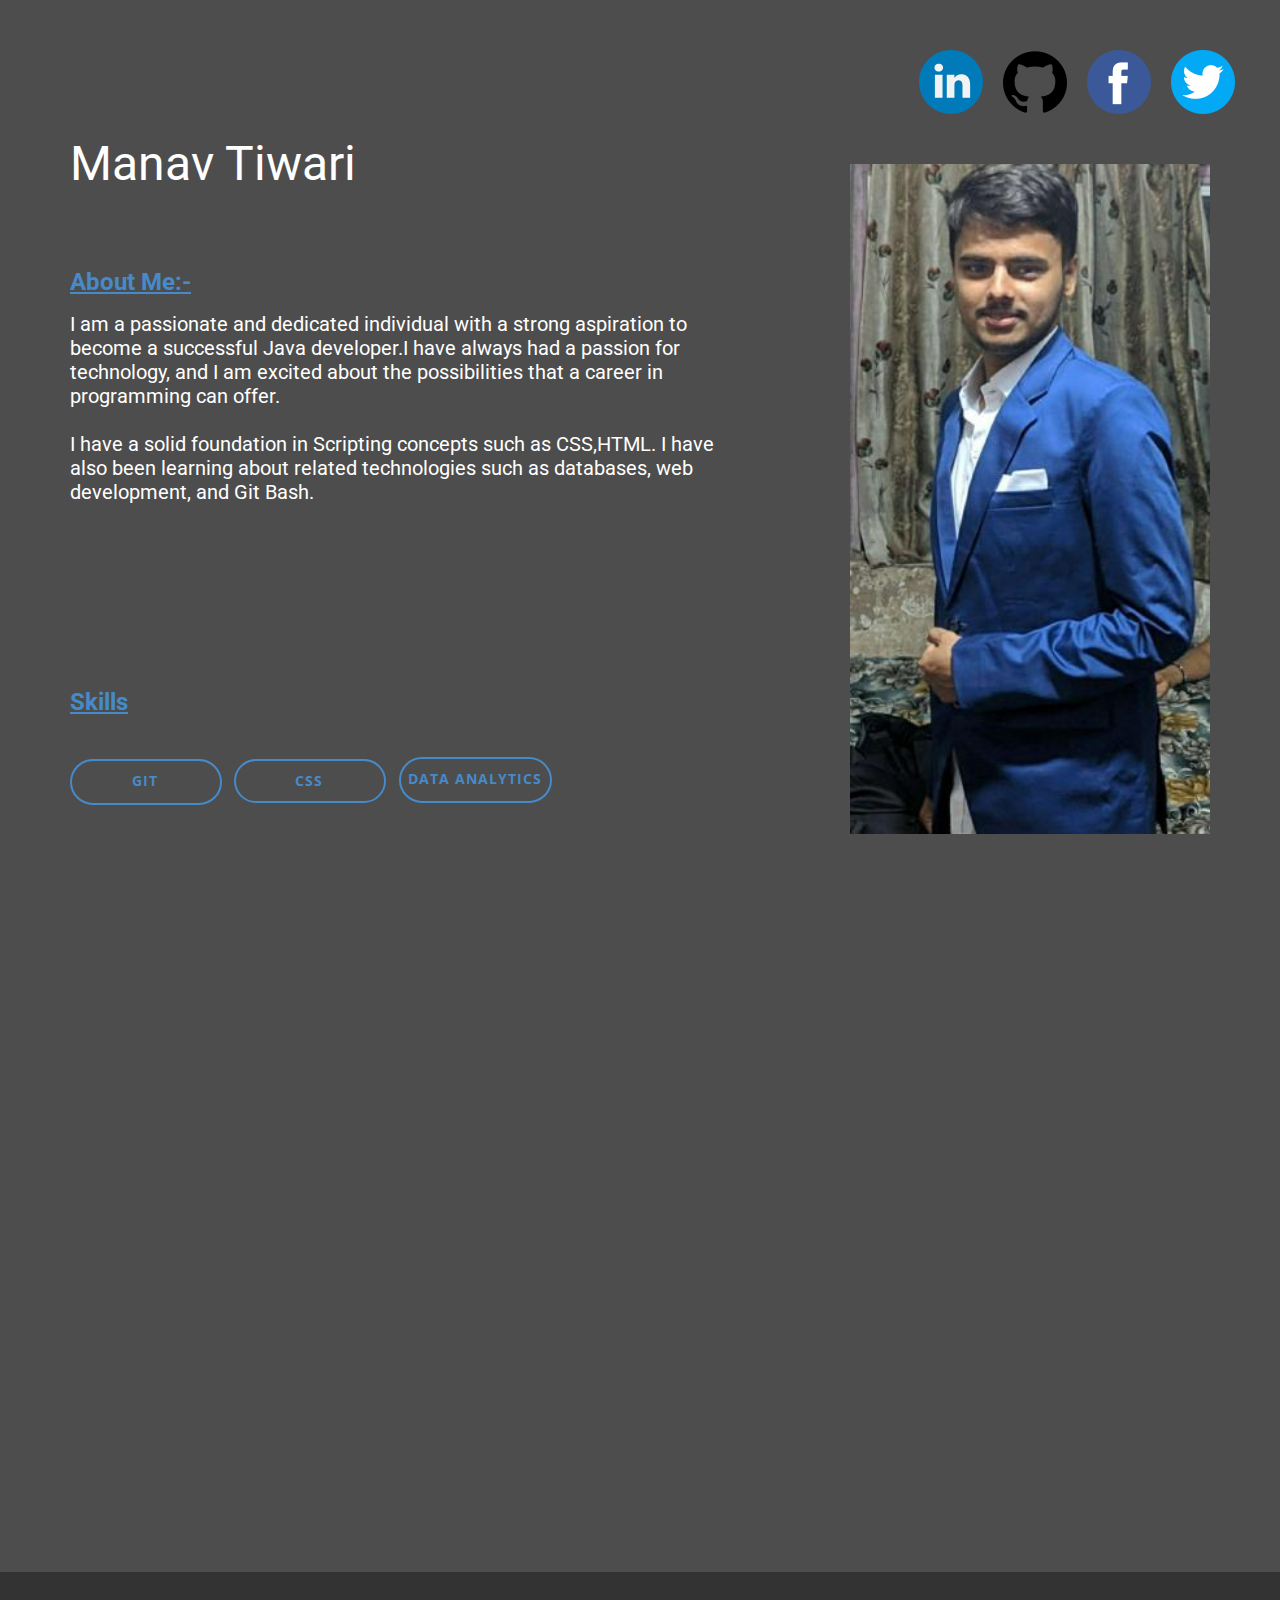
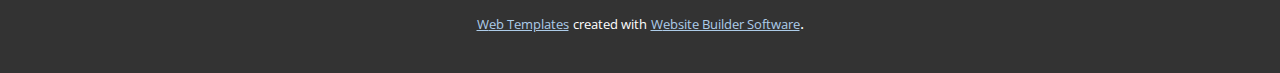
<file: index.html>
<!DOCTYPE html>
<html style="font-size: 16px;" lang="en"><head>
    <meta name="viewport" content="width=device-width, initial-scale=1.0">
    <meta charset="utf-8">
    <meta name="keywords" content="Manav Tiwari">
    <meta name="description" content="">
    <title>Home</title>
    <link rel="stylesheet" href="nicepage.css" media="screen">
<link rel="stylesheet" href="Home.css" media="screen">
    <script class="u-script" type="text/javascript" src="jquery.js" defer=""></script>
    <script class="u-script" type="text/javascript" src="nicepage.js" defer=""></script>
    <meta name="generator" content="Nicepage 5.7.9, nicepage.com">
    <link id="u-theme-google-font" rel="stylesheet" href="https://fonts.googleapis.com/css?family=Roboto:100,100i,300,300i,400,400i,500,500i,700,700i,900,900i|Open+Sans:300,300i,400,400i,500,500i,600,600i,700,700i,800,800i">
    
    
    <script type="application/ld+json">{
		"@context": "http://schema.org",
		"@type": "Organization",
		"name": ""
}</script>
    <meta name="theme-color" content="#478ac9">
    <meta property="og:title" content="Home">
    <meta property="og:type" content="website">
  <meta data-intl-tel-input-cdn-path="intlTelInput/"></head>
  <body data-home-page="Home.html" data-home-page-title="Home" class="u-body u-xl-mode" data-lang="en"><header class="u-clearfix u-grey-70 u-header u-header" id="sec-28a5"><div class="u-clearfix u-sheet u-valign-middle u-sheet-1"><span class="u-file-icon u-icon u-icon-1" data-href="facebook.com/manav.tiwari.501" data-target="_blank"><img src="images/145802.png" alt=""></span><span class="u-file-icon u-icon u-icon-2" data-href="https://github.com/Manavti76" data-target="_blank"><img src="images/2111432.png" alt=""></span><span class="u-file-icon u-icon u-icon-3" data-href="www.linkedin.com/in/ manav-tiwari-043481171" data-target="_blank"><img src="images/145807.png" alt=""></span><span class="u-file-icon u-icon u-icon-4" data-href="https://twitter.com/ManavTi84464501" data-target="_blank"><img src="images/3670151.png" alt=""></span>
      </div></header>
    <section class="u-clearfix u-grey-70 u-section-1" id="sec-df80">
      <div class="u-clearfix u-sheet u-sheet-1">
        <h2 class="u-text u-text-default u-text-1">Manav Tiwari</h2>
        <img class="u-image u-image-default u-image-1" src="images/1681067180982.jpg" alt="" data-image-width="277" data-image-height="540">
        <h3 class="u-text u-text-palette-1-base u-text-2">About Me:-<span style="font-weight: 700;">
            <span style="text-decoration: underline !important;"></span>
          </span>
        </h3>
        <h5 class="u-text u-text-3">I am a passionate and dedicated individual with a strong aspiration to become a successful Java developer.I have always had a passion for technology, and I am excited about the possibilities that a career in programming can offer.<br>
          <br>I have a solid foundation in Scripting concepts such as CSS,HTML. I have also been learning about related technologies such as databases, web development, and Git Bash.<br>
        </h5>
        <h4 class="u-text u-text-palette-1-base u-text-4">Skills</h4>
        <a href="https://manavti76.github.io/Data-Analytics/" class="u-border-2 u-border-hover-palette-1-base u-border-palette-1-base u-btn u-btn-round u-button-style u-hover-palette-1-base u-none u-radius-50 u-btn-1" target="_blank">Data analytics</a>
        <a href="https://manavti76.github.io/CSS/" class="u-border-2 u-border-hover-palette-1-base u-border-palette-1-base u-btn u-btn-round u-button-style u-hover-palette-1-base u-none u-radius-50 u-btn-2" target="_blank">Css<br>
        </a>
        <a href="https://manavti76.github.io/Git-Certificate/" class="u-border-2 u-border-hover-palette-1-base u-border-palette-1-base u-btn u-btn-round u-button-style u-hover-palette-1-base u-none u-radius-50 u-btn-3" target="_blank">GIT</a>
      </div>
    </section>
    
    
    
    <section class="u-backlink u-clearfix u-grey-80">
      <a class="u-link" href="https://nicepage.com/website-templates" target="_blank">
        <span>Web Templates</span>
      </a>
      <p class="u-text">
        <span>created with</span>
      </p>
      <a class="u-link" href="" target="_blank">
        <span>Website Builder Software</span>
      </a>. 
    </section>
  
</body></html>
</file>
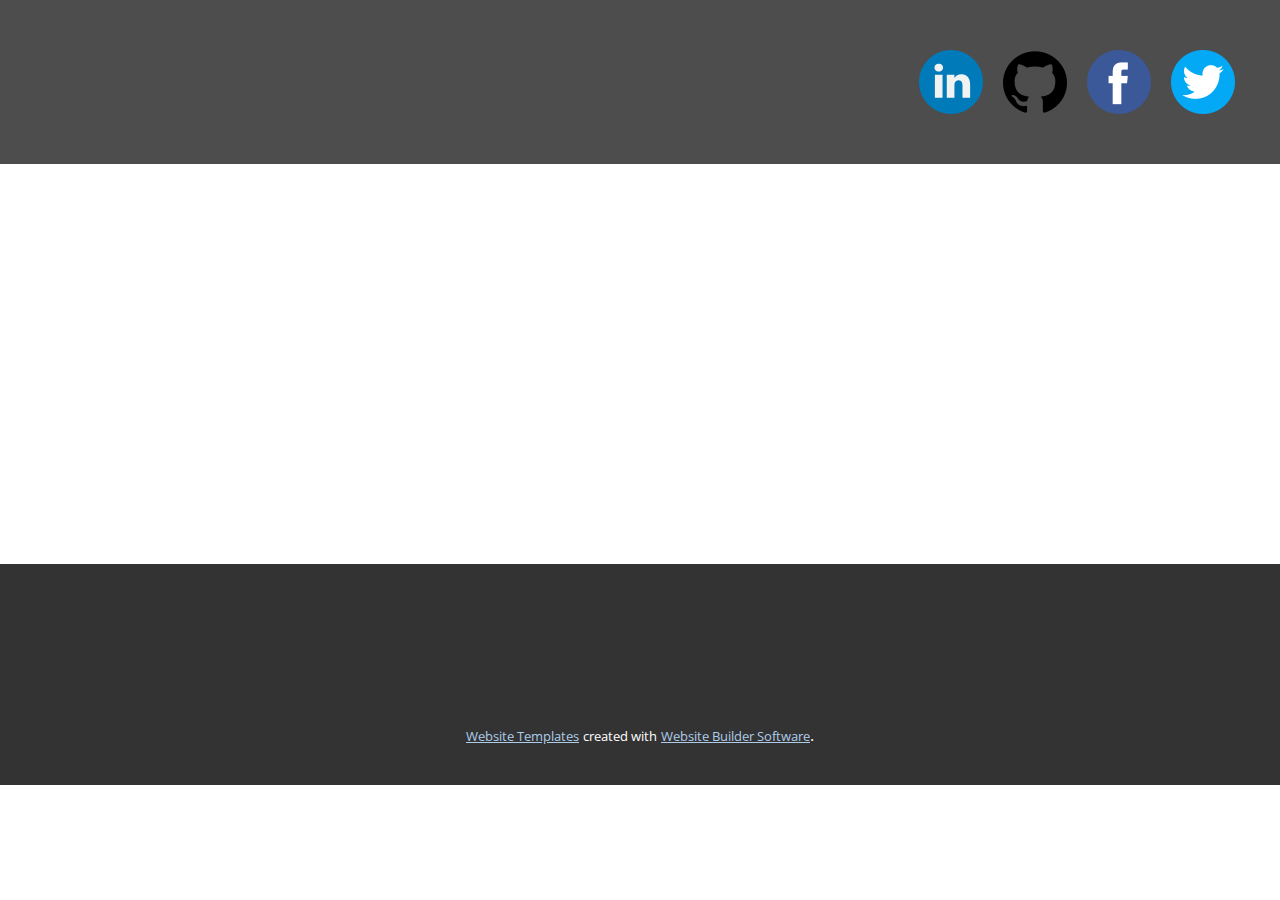
<file: About.html>
<!DOCTYPE html>
<html style="font-size: 16px;" lang="en"><head>
    <meta name="viewport" content="width=device-width, initial-scale=1.0">
    <meta charset="utf-8">
    <meta name="keywords" content="">
    <meta name="description" content="">
    <title>About</title>
    <link rel="stylesheet" href="nicepage.css" media="screen">
<link rel="stylesheet" href="About.css" media="screen">
    <script class="u-script" type="text/javascript" src="jquery.js" defer=""></script>
    <script class="u-script" type="text/javascript" src="nicepage.js" defer=""></script>
    <meta name="generator" content="Nicepage 5.7.9, nicepage.com">
    <link id="u-theme-google-font" rel="stylesheet" href="https://fonts.googleapis.com/css?family=Roboto:100,100i,300,300i,400,400i,500,500i,700,700i,900,900i|Open+Sans:300,300i,400,400i,500,500i,600,600i,700,700i,800,800i">
    
    
    <script type="application/ld+json">{
		"@context": "http://schema.org",
		"@type": "Organization",
		"name": ""
}</script>
    <meta name="theme-color" content="#478ac9">
    <meta property="og:title" content="About">
    <meta property="og:type" content="website">
  <meta data-intl-tel-input-cdn-path="intlTelInput/"></head>
  <body class="u-body u-xl-mode" data-lang="en"><header class="u-clearfix u-grey-70 u-header u-header" id="sec-28a5"><div class="u-clearfix u-sheet u-valign-middle u-sheet-1"><span class="u-file-icon u-icon u-icon-1" data-href="facebook.com/manav.tiwari.501" data-target="_blank"><img src="images/145802.png" alt=""></span><span class="u-file-icon u-icon u-icon-2" data-href="https://github.com/Manavti76" data-target="_blank"><img src="images/2111432.png" alt=""></span><span class="u-file-icon u-icon u-icon-3" data-href="www.linkedin.com/in/ manav-tiwari-043481171" data-target="_blank"><img src="images/145807.png" alt=""></span><span class="u-file-icon u-icon u-icon-4" data-href="https://twitter.com/ManavTi84464501" data-target="_blank"><img src="images/3670151.png" alt=""></span>
      </div></header>
    <section class="u-clearfix u-section-1" id="sec-94b7">
      <div class="u-clearfix u-sheet u-sheet-1"></div>
    </section>
    
    
    <footer class="u-align-center u-clearfix u-container-align-center u-footer u-grey-80 u-footer" id="sec-3956"><div class="u-clearfix u-sheet u-sheet-1"></div></footer>
    <section class="u-backlink u-clearfix u-grey-80">
      <a class="u-link" href="https://nicepage.com/website-templates" target="_blank">
        <span>Website Templates</span>
      </a>
      <p class="u-text">
        <span>created with</span>
      </p>
      <a class="u-link" href="" target="_blank">
        <span>Website Builder Software</span>
      </a>. 
    </section>
  
</body></html>
</file>
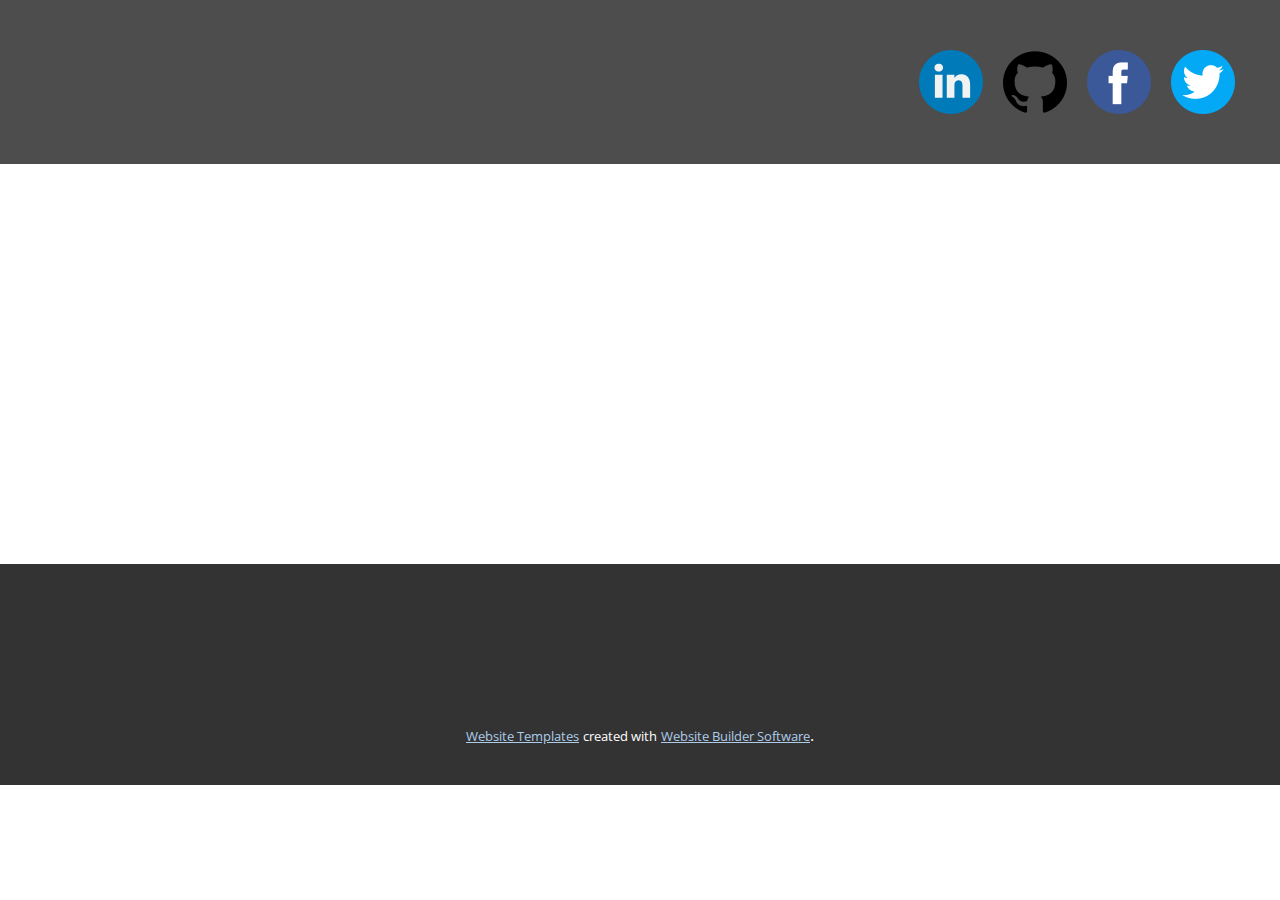
<file: Contact.html>
<!DOCTYPE html>
<html style="font-size: 16px;" lang="en"><head>
    <meta name="viewport" content="width=device-width, initial-scale=1.0">
    <meta charset="utf-8">
    <meta name="keywords" content="">
    <meta name="description" content="">
    <title>Contact</title>
    <link rel="stylesheet" href="nicepage.css" media="screen">
<link rel="stylesheet" href="Contact.css" media="screen">
    <script class="u-script" type="text/javascript" src="jquery.js" defer=""></script>
    <script class="u-script" type="text/javascript" src="nicepage.js" defer=""></script>
    <meta name="generator" content="Nicepage 5.7.9, nicepage.com">
    <link id="u-theme-google-font" rel="stylesheet" href="https://fonts.googleapis.com/css?family=Roboto:100,100i,300,300i,400,400i,500,500i,700,700i,900,900i|Open+Sans:300,300i,400,400i,500,500i,600,600i,700,700i,800,800i">
    
    
    <script type="application/ld+json">{
		"@context": "http://schema.org",
		"@type": "Organization",
		"name": ""
}</script>
    <meta name="theme-color" content="#478ac9">
    <meta property="og:title" content="Contact">
    <meta property="og:type" content="website">
  <meta data-intl-tel-input-cdn-path="intlTelInput/"></head>
  <body class="u-body u-xl-mode" data-lang="en"><header class="u-clearfix u-grey-70 u-header u-header" id="sec-28a5"><div class="u-clearfix u-sheet u-valign-middle u-sheet-1"><span class="u-file-icon u-icon u-icon-1" data-href="facebook.com/manav.tiwari.501" data-target="_blank"><img src="images/145802.png" alt=""></span><span class="u-file-icon u-icon u-icon-2" data-href="https://github.com/Manavti76" data-target="_blank"><img src="images/2111432.png" alt=""></span><span class="u-file-icon u-icon u-icon-3" data-href="www.linkedin.com/in/ manav-tiwari-043481171" data-target="_blank"><img src="images/145807.png" alt=""></span><span class="u-file-icon u-icon u-icon-4" data-href="https://twitter.com/ManavTi84464501" data-target="_blank"><img src="images/3670151.png" alt=""></span>
      </div></header>
    <section class="u-clearfix u-section-1" id="sec-bba5">
      <div class="u-clearfix u-sheet u-sheet-1"></div>
    </section>
    
    
    <footer class="u-align-center u-clearfix u-container-align-center u-footer u-grey-80 u-footer" id="sec-3956"><div class="u-clearfix u-sheet u-sheet-1"></div></footer>
    <section class="u-backlink u-clearfix u-grey-80">
      <a class="u-link" href="https://nicepage.com/website-templates" target="_blank">
        <span>Website Templates</span>
      </a>
      <p class="u-text">
        <span>created with</span>
      </p>
      <a class="u-link" href="" target="_blank">
        <span>Website Builder Software</span>
      </a>. 
    </section>
  
</body></html>
</file>
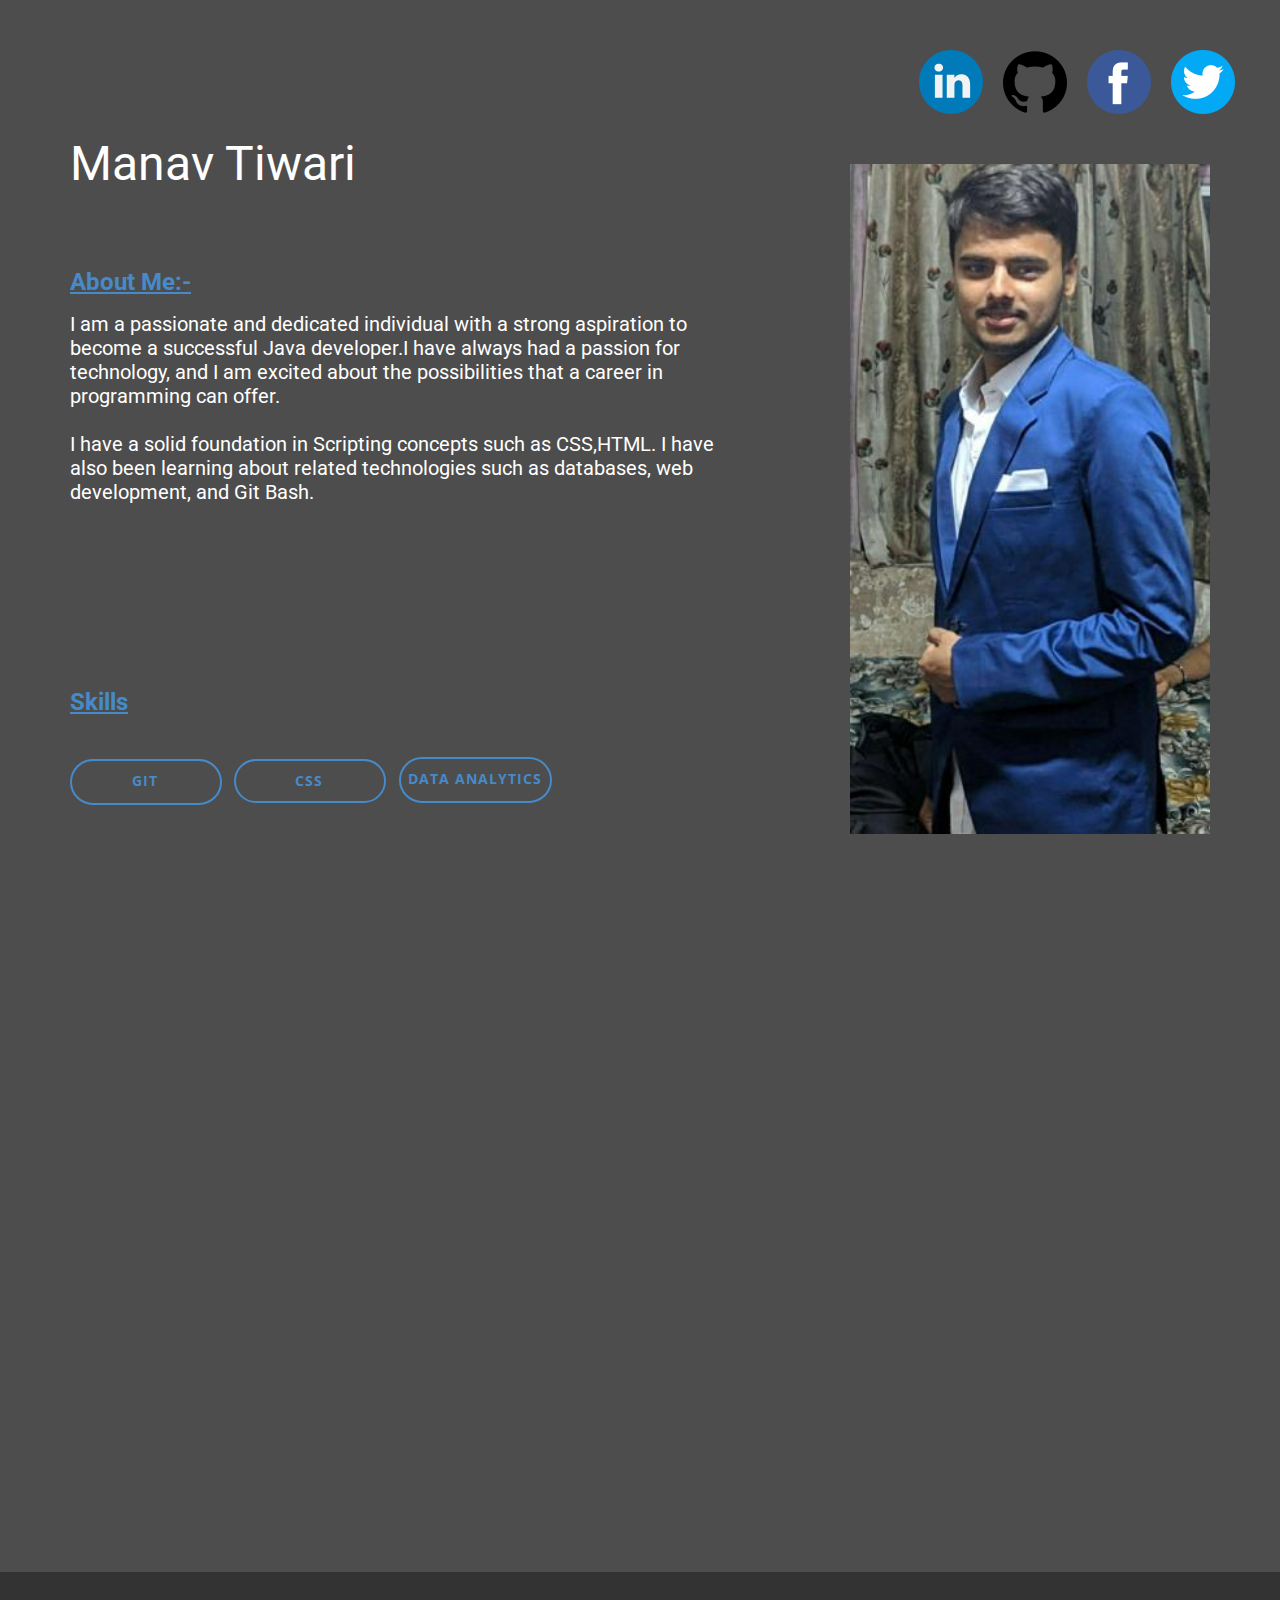
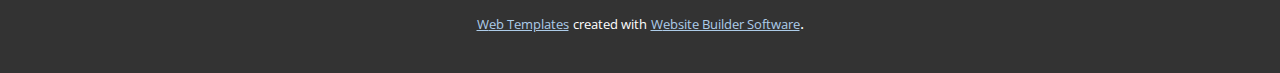
<file: Home.html>
<!DOCTYPE html>
<html style="font-size: 16px;" lang="en"><head>
    <meta name="viewport" content="width=device-width, initial-scale=1.0">
    <meta charset="utf-8">
    <meta name="keywords" content="Manav Tiwari">
    <meta name="description" content="">
    <title>Home</title>
    <link rel="stylesheet" href="nicepage.css" media="screen">
<link rel="stylesheet" href="Home.css" media="screen">
    <script class="u-script" type="text/javascript" src="jquery.js" defer=""></script>
    <script class="u-script" type="text/javascript" src="nicepage.js" defer=""></script>
    <meta name="generator" content="Nicepage 5.7.9, nicepage.com">
    <link id="u-theme-google-font" rel="stylesheet" href="https://fonts.googleapis.com/css?family=Roboto:100,100i,300,300i,400,400i,500,500i,700,700i,900,900i|Open+Sans:300,300i,400,400i,500,500i,600,600i,700,700i,800,800i">
    
    
    <script type="application/ld+json">{
		"@context": "http://schema.org",
		"@type": "Organization",
		"name": ""
}</script>
    <meta name="theme-color" content="#478ac9">
    <meta property="og:title" content="Home">
    <meta property="og:type" content="website">
  <meta data-intl-tel-input-cdn-path="intlTelInput/"></head>
  <body class="u-body u-xl-mode" data-lang="en"><header class="u-clearfix u-grey-70 u-header u-header" id="sec-28a5"><div class="u-clearfix u-sheet u-valign-middle u-sheet-1"><span class="u-file-icon u-icon u-icon-1" data-href="facebook.com/manav.tiwari.501" data-target="_blank"><img src="images/145802.png" alt=""></span><span class="u-file-icon u-icon u-icon-2" data-href="https://github.com/Manavti76" data-target="_blank"><img src="images/2111432.png" alt=""></span><span class="u-file-icon u-icon u-icon-3" data-href="www.linkedin.com/in/ manav-tiwari-043481171" data-target="_blank"><img src="images/145807.png" alt=""></span><span class="u-file-icon u-icon u-icon-4" data-href="https://twitter.com/ManavTi84464501" data-target="_blank"><img src="images/3670151.png" alt=""></span>
      </div></header>
    <section class="u-clearfix u-grey-70 u-section-1" id="sec-df80">
      <div class="u-clearfix u-sheet u-sheet-1">
        <h2 class="u-text u-text-default u-text-1">Manav Tiwari</h2>
        <img class="u-image u-image-default u-image-1" src="images/1681067180982.jpg" alt="" data-image-width="277" data-image-height="540">
        <h3 class="u-text u-text-palette-1-base u-text-2">About Me:-<span style="font-weight: 700;">
            <span style="text-decoration: underline !important;"></span>
          </span>
        </h3>
        <h5 class="u-text u-text-3">I am a passionate and dedicated individual with a strong aspiration to become a successful Java developer.I have always had a passion for technology, and I am excited about the possibilities that a career in programming can offer.<br>
          <br>I have a solid foundation in Scripting concepts such as CSS,HTML. I have also been learning about related technologies such as databases, web development, and Git Bash.<br>
        </h5>
        <h4 class="u-text u-text-palette-1-base u-text-4">Skills</h4>
        <a href="https://manavti76.github.io/Data-Analytics/" class="u-border-2 u-border-hover-palette-1-base u-border-palette-1-base u-btn u-btn-round u-button-style u-hover-palette-1-base u-none u-radius-50 u-btn-1" target="_blank">Data analytics</a>
        <a href="https://manavti76.github.io/CSS/" class="u-border-2 u-border-hover-palette-1-base u-border-palette-1-base u-btn u-btn-round u-button-style u-hover-palette-1-base u-none u-radius-50 u-btn-2" target="_blank">Css<br>
        </a>
        <a href="https://manavti76.github.io/Git-Certificate/" class="u-border-2 u-border-hover-palette-1-base u-border-palette-1-base u-btn u-btn-round u-button-style u-hover-palette-1-base u-none u-radius-50 u-btn-3" target="_blank">GIT</a>
      </div>
    </section>
    
    
    
    <section class="u-backlink u-clearfix u-grey-80">
      <a class="u-link" href="https://nicepage.com/website-templates" target="_blank">
        <span>Web Templates</span>
      </a>
      <p class="u-text">
        <span>created with</span>
      </p>
      <a class="u-link" href="" target="_blank">
        <span>Website Builder Software</span>
      </a>. 
    </section>
  
</body></html>
</file>
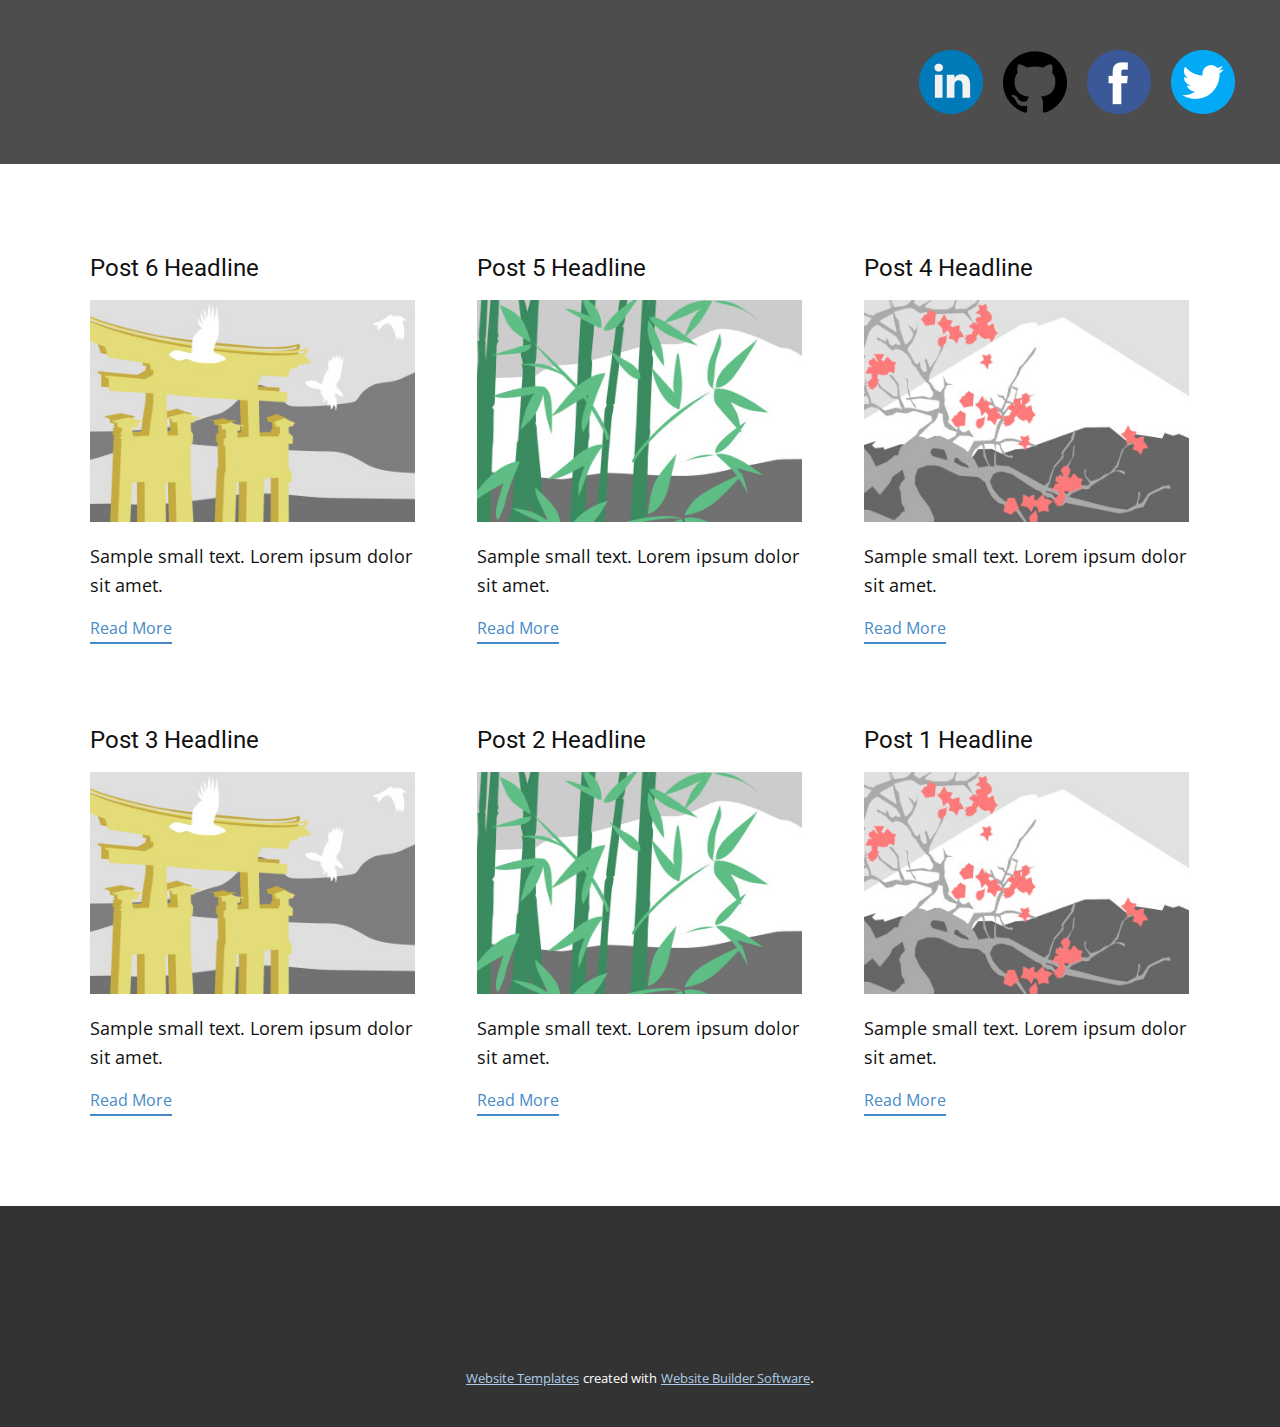
<file: blog/blog.html>
<!DOCTYPE html>
<html style="font-size: 16px;" lang="en"><head>
    <meta name="viewport" content="width=device-width, initial-scale=1.0">
    <meta charset="utf-8">
    <meta name="keywords" content="">
    <meta name="description" content="">
    <title>Blog Template</title>
    <link rel="stylesheet" href="../nicepage.css" media="screen">
<link rel="stylesheet" href="../Blog-Template.css" media="screen">
    <script class="u-script" type="text/javascript" src="../jquery.js" defer=""></script>
    <script class="u-script" type="text/javascript" src="../nicepage.js" defer=""></script>
    <meta name="generator" content="Nicepage 5.7.9, nicepage.com">
    <link id="u-theme-google-font" rel="stylesheet" href="https://fonts.googleapis.com/css?family=Roboto:100,100i,300,300i,400,400i,500,500i,700,700i,900,900i|Open+Sans:300,300i,400,400i,500,500i,600,600i,700,700i,800,800i">
    
    
    <script type="application/ld+json">{
		"@context": "http://schema.org",
		"@type": "Organization",
		"name": ""
}</script>
    <meta name="theme-color" content="#478ac9">
  <meta data-intl-tel-input-cdn-path="intlTelInput/"></head>
  <body class="u-body u-xl-mode" data-lang="en"><header class="u-clearfix u-grey-70 u-header u-header" id="sec-28a5"><div class="u-clearfix u-sheet u-valign-middle u-sheet-1"><span class="u-file-icon u-icon u-icon-1" data-href="../facebook.com/manav.tiwari.501" data-target="_blank"><img src="../images/145802.png" alt=""></span><span class="u-file-icon u-icon u-icon-2" data-href="https://github.com/Manavti76" data-target="_blank"><img src="../images/2111432.png" alt=""></span><span class="u-file-icon u-icon u-icon-3" data-href="../www.linkedin.com/in/ manav-tiwari-043481171" data-target="_blank"><img src="../images/145807.png" alt=""></span><span class="u-file-icon u-icon u-icon-4" data-href="https://twitter.com/ManavTi84464501" data-target="_blank"><img src="../images/3670151.png" alt=""></span>
      </div></header>
    <section class="u-clearfix u-section-1" id="sec-a8b6">
      <div class="u-clearfix u-sheet u-valign-middle u-sheet-1"><!--blog--><!--blog_options_json--><!--{"type":"Recent","source":"","tags":"","count":""}--><!--/blog_options_json-->
        <div class="u-blog u-expanded-width u-repeater u-repeater-1"><!--blog_post-->
          <div class="u-blog-post u-container-style u-repeater-item u-white u-repeater-item-1">
            <div class="u-container-layout u-similar-container u-valign-top u-container-layout-1"><!--blog_post_header-->
              <h4 class="u-blog-control u-text u-text-1">
                <a class="u-post-header-link" href="../blog/post-5.html">Post 6 Headline</a>
              </h4><!--/blog_post_header--><!--blog_post_image-->
              <a class="u-post-header-link" href="../blog/post-5.html"><img alt="" class="u-blog-control u-expanded-width u-image u-image-default u-image-1" src="../images/8ad73f3c.jpeg"></a><!--/blog_post_image--><!--blog_post_content-->
              <div class="u-blog-control u-post-content u-text u-text-2 fr-view">Sample small text. Lorem ipsum dolor sit amet.</div><!--/blog_post_content--><!--blog_post_readmore-->
              <a href="../blog/post-5.html" class="u-blog-control u-border-2 u-border-palette-1-base u-btn u-btn-rectangle u-button-style u-none u-btn-1"><!--blog_post_readmore_content--><!--options_json--><!--{"content":"","defaultValue":"Read More"}--><!--/options_json-->Read More<!--/blog_post_readmore_content--></a><!--/blog_post_readmore-->
            </div>
          </div><div class="u-blog-post u-container-style u-repeater-item u-video-cover u-white">
            <div class="u-container-layout u-similar-container u-valign-top u-container-layout-2"><!--blog_post_header-->
              <h4 class="u-blog-control u-text u-text-3">
                <a class="u-post-header-link" href="../blog/post-4.html">Post 5 Headline</a>
              </h4><!--/blog_post_header--><!--blog_post_image-->
              <a class="u-post-header-link" href="../blog/post-4.html"><img alt="" class="u-blog-control u-expanded-width u-image u-image-default u-image-2" src="../images/68f64b9d.jpeg"></a><!--/blog_post_image--><!--blog_post_content-->
              <div class="u-blog-control u-post-content u-text u-text-4 fr-view">Sample small text. Lorem ipsum dolor sit amet.</div><!--/blog_post_content--><!--blog_post_readmore-->
              <a href="../blog/post-4.html" class="u-blog-control u-border-2 u-border-palette-1-base u-btn u-btn-rectangle u-button-style u-none u-btn-2"><!--blog_post_readmore_content--><!--options_json--><!--{"content":"","defaultValue":"Read More"}--><!--/options_json-->Read More<!--/blog_post_readmore_content--></a><!--/blog_post_readmore-->
            </div>
          </div><div class="u-blog-post u-container-style u-repeater-item u-video-cover u-white">
            <div class="u-container-layout u-similar-container u-valign-top u-container-layout-3"><!--blog_post_header-->
              <h4 class="u-blog-control u-text u-text-5">
                <a class="u-post-header-link" href="../blog/post-3.html">Post 4 Headline</a>
              </h4><!--/blog_post_header--><!--blog_post_image-->
              <a class="u-post-header-link" href="../blog/post-3.html"><img alt="" class="u-blog-control u-expanded-width u-image u-image-default u-image-3" src="../images/0fd3416c.jpeg"></a><!--/blog_post_image--><!--blog_post_content-->
              <div class="u-blog-control u-post-content u-text u-text-6 fr-view">Sample small text. Lorem ipsum dolor sit amet.</div><!--/blog_post_content--><!--blog_post_readmore-->
              <a href="../blog/post-3.html" class="u-blog-control u-border-2 u-border-palette-1-base u-btn u-btn-rectangle u-button-style u-none u-btn-3"><!--blog_post_readmore_content--><!--options_json--><!--{"content":"","defaultValue":"Read More"}--><!--/options_json-->Read More<!--/blog_post_readmore_content--></a><!--/blog_post_readmore-->
            </div>
          </div><div class="u-blog-post u-container-style u-repeater-item u-white u-repeater-item-1">
            <div class="u-container-layout u-similar-container u-valign-top u-container-layout-1"><!--blog_post_header-->
              <h4 class="u-blog-control u-text u-text-1">
                <a class="u-post-header-link" href="../blog/post-2.html">Post 3 Headline</a>
              </h4><!--/blog_post_header--><!--blog_post_image-->
              <a class="u-post-header-link" href="../blog/post-2.html"><img alt="" class="u-blog-control u-expanded-width u-image u-image-default u-image-1" src="../images/8ad73f3c.jpeg"></a><!--/blog_post_image--><!--blog_post_content-->
              <div class="u-blog-control u-post-content u-text u-text-2 fr-view">Sample small text. Lorem ipsum dolor sit amet.</div><!--/blog_post_content--><!--blog_post_readmore-->
              <a href="../blog/post-2.html" class="u-blog-control u-border-2 u-border-palette-1-base u-btn u-btn-rectangle u-button-style u-none u-btn-1"><!--blog_post_readmore_content--><!--options_json--><!--{"content":"","defaultValue":"Read More"}--><!--/options_json-->Read More<!--/blog_post_readmore_content--></a><!--/blog_post_readmore-->
            </div>
          </div><div class="u-blog-post u-container-style u-repeater-item u-video-cover u-white">
            <div class="u-container-layout u-similar-container u-valign-top u-container-layout-2"><!--blog_post_header-->
              <h4 class="u-blog-control u-text u-text-3">
                <a class="u-post-header-link" href="../blog/post-1.html">Post 2 Headline</a>
              </h4><!--/blog_post_header--><!--blog_post_image-->
              <a class="u-post-header-link" href="../blog/post-1.html"><img alt="" class="u-blog-control u-expanded-width u-image u-image-default u-image-2" src="../images/68f64b9d.jpeg"></a><!--/blog_post_image--><!--blog_post_content-->
              <div class="u-blog-control u-post-content u-text u-text-4 fr-view">Sample small text. Lorem ipsum dolor sit amet.</div><!--/blog_post_content--><!--blog_post_readmore-->
              <a href="../blog/post-1.html" class="u-blog-control u-border-2 u-border-palette-1-base u-btn u-btn-rectangle u-button-style u-none u-btn-2"><!--blog_post_readmore_content--><!--options_json--><!--{"content":"","defaultValue":"Read More"}--><!--/options_json-->Read More<!--/blog_post_readmore_content--></a><!--/blog_post_readmore-->
            </div>
          </div><div class="u-blog-post u-container-style u-repeater-item u-video-cover u-white">
            <div class="u-container-layout u-similar-container u-valign-top u-container-layout-3"><!--blog_post_header-->
              <h4 class="u-blog-control u-text u-text-5">
                <a class="u-post-header-link" href="../blog/post.html">Post 1 Headline</a>
              </h4><!--/blog_post_header--><!--blog_post_image-->
              <a class="u-post-header-link" href="../blog/post.html"><img alt="" class="u-blog-control u-expanded-width u-image u-image-default u-image-3" src="../images/0fd3416c.jpeg"></a><!--/blog_post_image--><!--blog_post_content-->
              <div class="u-blog-control u-post-content u-text u-text-6 fr-view">Sample small text. Lorem ipsum dolor sit amet.</div><!--/blog_post_content--><!--blog_post_readmore-->
              <a href="../blog/post.html" class="u-blog-control u-border-2 u-border-palette-1-base u-btn u-btn-rectangle u-button-style u-none u-btn-3"><!--blog_post_readmore_content--><!--options_json--><!--{"content":"","defaultValue":"Read More"}--><!--/options_json-->Read More<!--/blog_post_readmore_content--></a><!--/blog_post_readmore-->
            </div>
          </div><!--/blog_post--><!--blog_post-->
          <!--/blog_post--><!--blog_post-->
          <!--/blog_post-->
        </div><!--/blog-->
      </div>
    </section>
    
    
    <footer class="u-align-center u-clearfix u-container-align-center u-footer u-grey-80 u-footer" id="sec-3956"><div class="u-clearfix u-sheet u-sheet-1"></div></footer>
    <section class="u-backlink u-clearfix u-grey-80">
      <a class="u-link" href="https://nicepage.com/website-templates" target="_blank">
        <span>Website Templates</span>
      </a>
      <p class="u-text">
        <span>created with</span>
      </p>
      <a class="u-link" href="" target="_blank">
        <span>Website Builder Software</span>
      </a>. 
    </section>
  
</body></html>
</file>
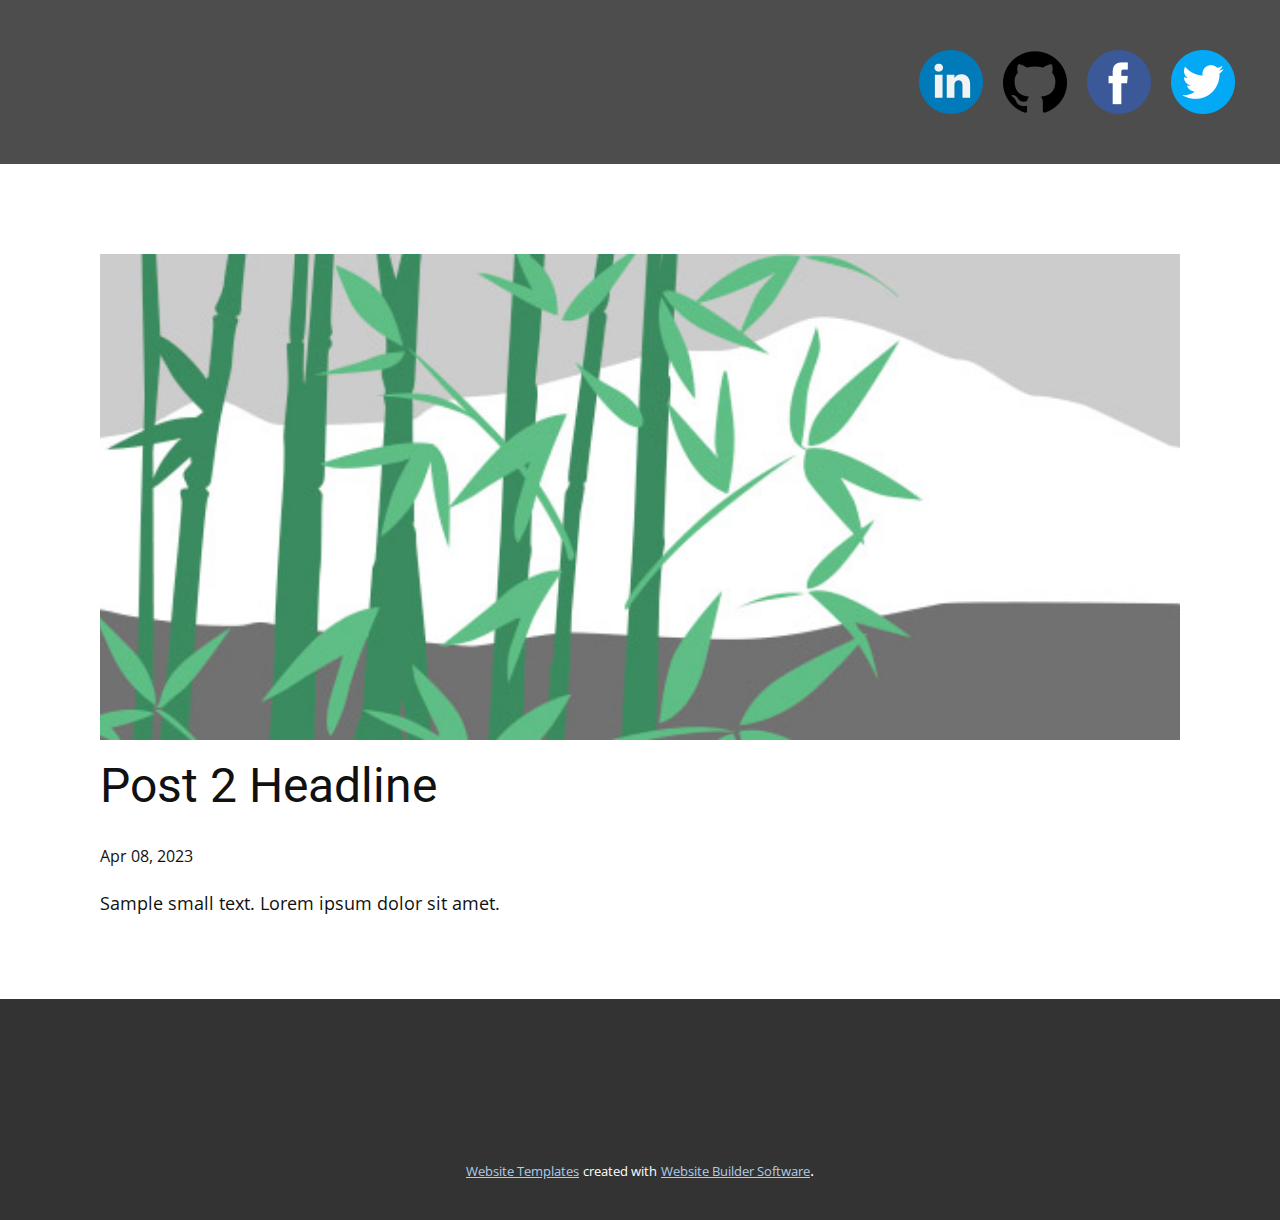
<file: blog/post-1.html>
<!DOCTYPE html>
<html style="font-size: 16px;" lang="en"><head>
    <meta name="viewport" content="width=device-width, initial-scale=1.0">
    <meta charset="utf-8">
    <meta name="keywords" content="Post 1 Headline">
    <meta name="description" content="">
    <title>Post 2 Headline</title>
    <link rel="stylesheet" href="../nicepage.css" media="screen">
<link rel="stylesheet" href="../Post-Template.css" media="screen">
    <script class="u-script" type="text/javascript" src="../jquery.js" defer=""></script>
    <script class="u-script" type="text/javascript" src="../nicepage.js" defer=""></script>
    <meta name="generator" content="Nicepage 5.7.9, nicepage.com">
    <link id="u-theme-google-font" rel="stylesheet" href="https://fonts.googleapis.com/css?family=Roboto:100,100i,300,300i,400,400i,500,500i,700,700i,900,900i|Open+Sans:300,300i,400,400i,500,500i,600,600i,700,700i,800,800i">
    
    
    <script type="application/ld+json">{
		"@context": "http://schema.org",
		"@type": "Organization",
		"name": ""
}</script>
    <meta name="theme-color" content="#478ac9">
  <meta data-intl-tel-input-cdn-path="intlTelInput/"></head>
  <body class="u-body u-xl-mode" data-lang="en"><header class="u-clearfix u-grey-70 u-header u-header" id="sec-28a5"><div class="u-clearfix u-sheet u-valign-middle u-sheet-1"><span class="u-file-icon u-icon u-icon-1" data-href="../facebook.com/manav.tiwari.501" data-target="_blank"><img src="../images/145802.png" alt=""></span><span class="u-file-icon u-icon u-icon-2" data-href="https://github.com/Manavti76" data-target="_blank"><img src="../images/2111432.png" alt=""></span><span class="u-file-icon u-icon u-icon-3" data-href="../www.linkedin.com/in/ manav-tiwari-043481171" data-target="_blank"><img src="../images/145807.png" alt=""></span><span class="u-file-icon u-icon u-icon-4" data-href="https://twitter.com/ManavTi84464501" data-target="_blank"><img src="../images/3670151.png" alt=""></span>
      </div></header>
    <section class="u-align-center u-clearfix u-section-1" id="sec-7da7">
      <div class="u-clearfix u-sheet u-valign-middle-md u-valign-middle-sm u-valign-middle-xs u-sheet-1"><!--post_details--><!--post_details_options_json--><!--{"source":""}--><!--/post_details_options_json--><!--blog_post-->
        <div class="u-container-style u-expanded-width u-post-details u-post-details-1">
          <div class="u-container-layout u-valign-middle u-container-layout-1"><!--blog_post_image-->
            <img alt="" class="u-blog-control u-expanded-width u-image u-image-default u-image-1" src="../images/68f64b9d.jpeg"><!--/blog_post_image--><!--blog_post_header-->
            <h2 class="u-blog-control u-text u-text-1">Post 2 Headline</h2><!--/blog_post_header--><!--blog_post_metadata-->
            <div class="u-blog-control u-metadata u-metadata-1"><!--blog_post_metadata_date-->
              <span class="u-meta-date u-meta-icon">Apr 08, 2023</span><!--/blog_post_metadata_date--><!--blog_post_metadata_category-->
              <!--/blog_post_metadata_category--><!--blog_post_metadata_comments-->
              <!--/blog_post_metadata_comments-->
            </div><!--/blog_post_metadata--><!--blog_post_content-->
            <div class="u-align-justify u-blog-control u-post-content u-text u-text-2 fr-view">
  Sample small text. Lorem ipsum dolor sit amet.
  </div><!--/blog_post_content-->
          </div>
        </div><!--/blog_post--><!--/post_details-->
      </div>
    </section>
    
    
    <footer class="u-align-center u-clearfix u-container-align-center u-footer u-grey-80 u-footer" id="sec-3956"><div class="u-clearfix u-sheet u-sheet-1"></div></footer>
    <section class="u-backlink u-clearfix u-grey-80">
      <a class="u-link" href="https://nicepage.com/website-templates" target="_blank">
        <span>Website Templates</span>
      </a>
      <p class="u-text">
        <span>created with</span>
      </p>
      <a class="u-link" href="" target="_blank">
        <span>Website Builder Software</span>
      </a>. 
    </section>
  
</body></html>
</file>
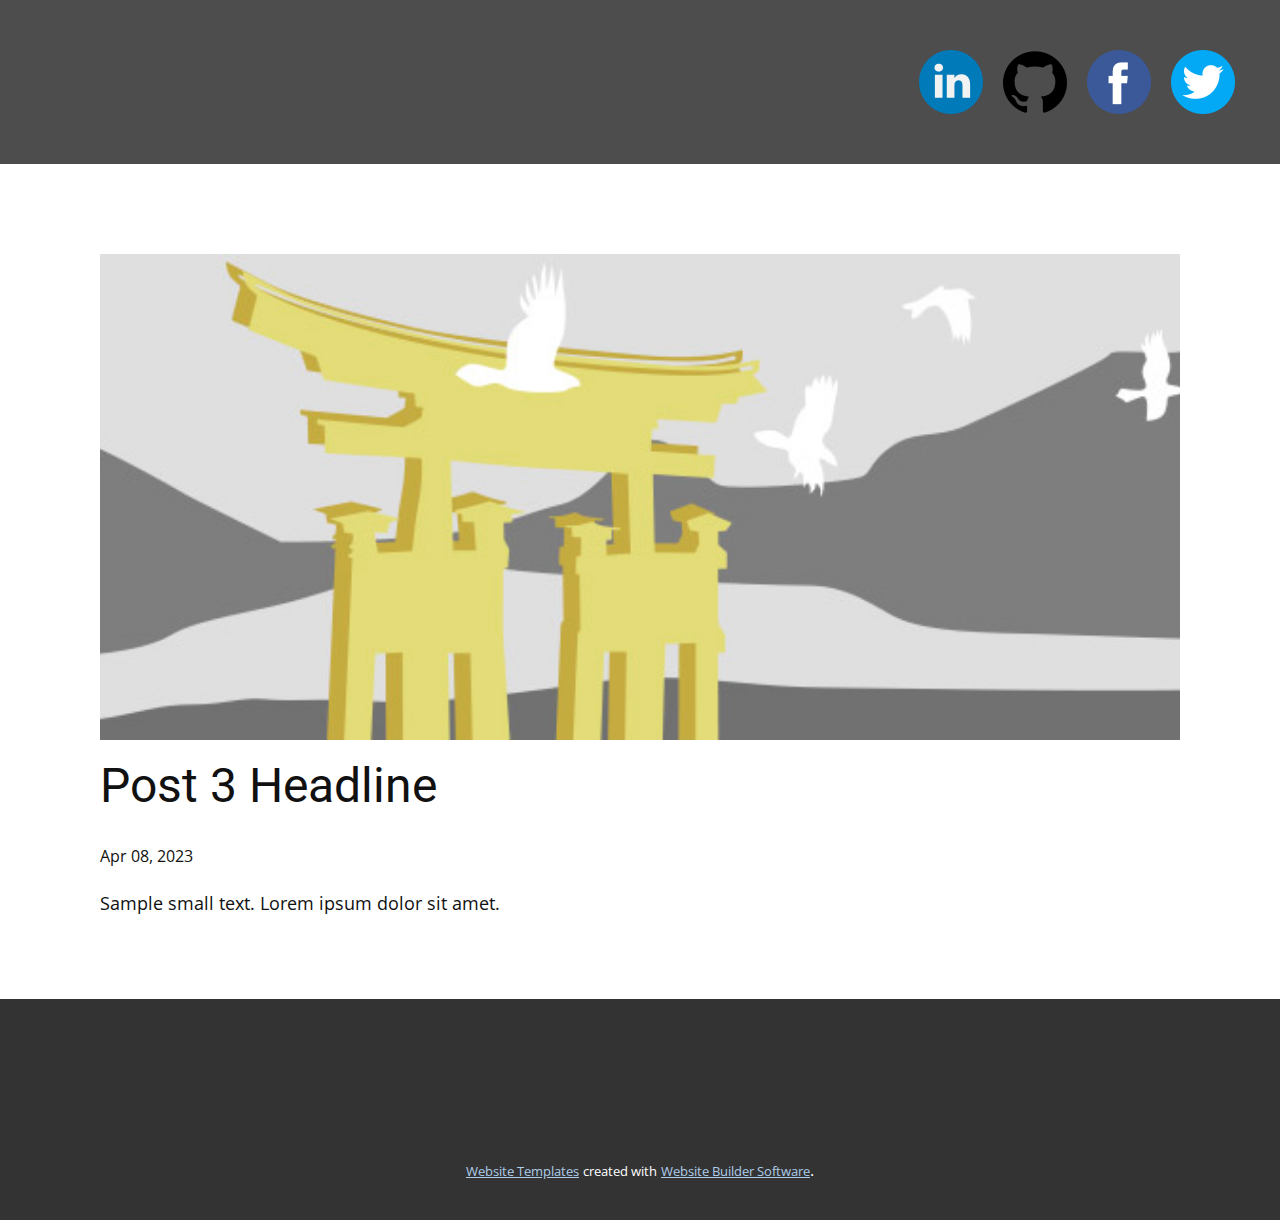
<file: blog/post-2.html>
<!DOCTYPE html>
<html style="font-size: 16px;" lang="en"><head>
    <meta name="viewport" content="width=device-width, initial-scale=1.0">
    <meta charset="utf-8">
    <meta name="keywords" content="Post 1 Headline">
    <meta name="description" content="">
    <title>Post 3 Headline</title>
    <link rel="stylesheet" href="../nicepage.css" media="screen">
<link rel="stylesheet" href="../Post-Template.css" media="screen">
    <script class="u-script" type="text/javascript" src="../jquery.js" defer=""></script>
    <script class="u-script" type="text/javascript" src="../nicepage.js" defer=""></script>
    <meta name="generator" content="Nicepage 5.7.9, nicepage.com">
    <link id="u-theme-google-font" rel="stylesheet" href="https://fonts.googleapis.com/css?family=Roboto:100,100i,300,300i,400,400i,500,500i,700,700i,900,900i|Open+Sans:300,300i,400,400i,500,500i,600,600i,700,700i,800,800i">
    
    
    <script type="application/ld+json">{
		"@context": "http://schema.org",
		"@type": "Organization",
		"name": ""
}</script>
    <meta name="theme-color" content="#478ac9">
  <meta data-intl-tel-input-cdn-path="intlTelInput/"></head>
  <body class="u-body u-xl-mode" data-lang="en"><header class="u-clearfix u-grey-70 u-header u-header" id="sec-28a5"><div class="u-clearfix u-sheet u-valign-middle u-sheet-1"><span class="u-file-icon u-icon u-icon-1" data-href="../facebook.com/manav.tiwari.501" data-target="_blank"><img src="../images/145802.png" alt=""></span><span class="u-file-icon u-icon u-icon-2" data-href="https://github.com/Manavti76" data-target="_blank"><img src="../images/2111432.png" alt=""></span><span class="u-file-icon u-icon u-icon-3" data-href="../www.linkedin.com/in/ manav-tiwari-043481171" data-target="_blank"><img src="../images/145807.png" alt=""></span><span class="u-file-icon u-icon u-icon-4" data-href="https://twitter.com/ManavTi84464501" data-target="_blank"><img src="../images/3670151.png" alt=""></span>
      </div></header>
    <section class="u-align-center u-clearfix u-section-1" id="sec-7da7">
      <div class="u-clearfix u-sheet u-valign-middle-md u-valign-middle-sm u-valign-middle-xs u-sheet-1"><!--post_details--><!--post_details_options_json--><!--{"source":""}--><!--/post_details_options_json--><!--blog_post-->
        <div class="u-container-style u-expanded-width u-post-details u-post-details-1">
          <div class="u-container-layout u-valign-middle u-container-layout-1"><!--blog_post_image-->
            <img alt="" class="u-blog-control u-expanded-width u-image u-image-default u-image-1" src="../images/8ad73f3c.jpeg"><!--/blog_post_image--><!--blog_post_header-->
            <h2 class="u-blog-control u-text u-text-1">Post 3 Headline</h2><!--/blog_post_header--><!--blog_post_metadata-->
            <div class="u-blog-control u-metadata u-metadata-1"><!--blog_post_metadata_date-->
              <span class="u-meta-date u-meta-icon">Apr 08, 2023</span><!--/blog_post_metadata_date--><!--blog_post_metadata_category-->
              <!--/blog_post_metadata_category--><!--blog_post_metadata_comments-->
              <!--/blog_post_metadata_comments-->
            </div><!--/blog_post_metadata--><!--blog_post_content-->
            <div class="u-align-justify u-blog-control u-post-content u-text u-text-2 fr-view">
  Sample small text. Lorem ipsum dolor sit amet.
  </div><!--/blog_post_content-->
          </div>
        </div><!--/blog_post--><!--/post_details-->
      </div>
    </section>
    
    
    <footer class="u-align-center u-clearfix u-container-align-center u-footer u-grey-80 u-footer" id="sec-3956"><div class="u-clearfix u-sheet u-sheet-1"></div></footer>
    <section class="u-backlink u-clearfix u-grey-80">
      <a class="u-link" href="https://nicepage.com/website-templates" target="_blank">
        <span>Website Templates</span>
      </a>
      <p class="u-text">
        <span>created with</span>
      </p>
      <a class="u-link" href="" target="_blank">
        <span>Website Builder Software</span>
      </a>. 
    </section>
  
</body></html>
</file>
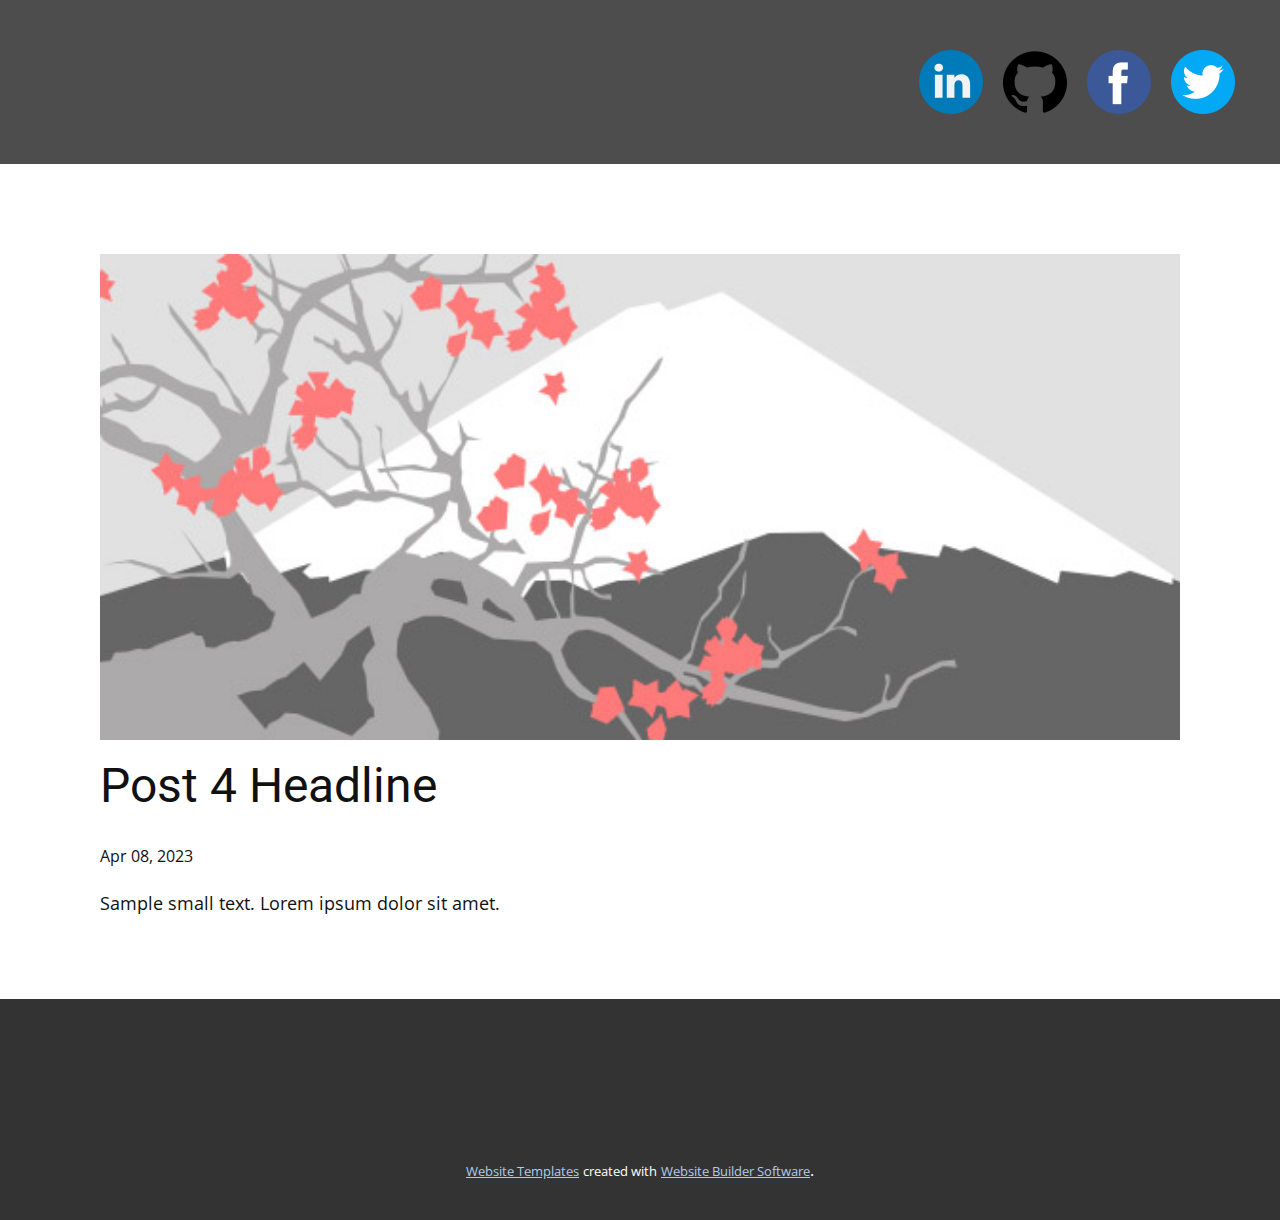
<file: blog/post-3.html>
<!DOCTYPE html>
<html style="font-size: 16px;" lang="en"><head>
    <meta name="viewport" content="width=device-width, initial-scale=1.0">
    <meta charset="utf-8">
    <meta name="keywords" content="Post 1 Headline">
    <meta name="description" content="">
    <title>Post 4 Headline</title>
    <link rel="stylesheet" href="../nicepage.css" media="screen">
<link rel="stylesheet" href="../Post-Template.css" media="screen">
    <script class="u-script" type="text/javascript" src="../jquery.js" defer=""></script>
    <script class="u-script" type="text/javascript" src="../nicepage.js" defer=""></script>
    <meta name="generator" content="Nicepage 5.7.9, nicepage.com">
    <link id="u-theme-google-font" rel="stylesheet" href="https://fonts.googleapis.com/css?family=Roboto:100,100i,300,300i,400,400i,500,500i,700,700i,900,900i|Open+Sans:300,300i,400,400i,500,500i,600,600i,700,700i,800,800i">
    
    
    <script type="application/ld+json">{
		"@context": "http://schema.org",
		"@type": "Organization",
		"name": ""
}</script>
    <meta name="theme-color" content="#478ac9">
  <meta data-intl-tel-input-cdn-path="intlTelInput/"></head>
  <body class="u-body u-xl-mode" data-lang="en"><header class="u-clearfix u-grey-70 u-header u-header" id="sec-28a5"><div class="u-clearfix u-sheet u-valign-middle u-sheet-1"><span class="u-file-icon u-icon u-icon-1" data-href="../facebook.com/manav.tiwari.501" data-target="_blank"><img src="../images/145802.png" alt=""></span><span class="u-file-icon u-icon u-icon-2" data-href="https://github.com/Manavti76" data-target="_blank"><img src="../images/2111432.png" alt=""></span><span class="u-file-icon u-icon u-icon-3" data-href="../www.linkedin.com/in/ manav-tiwari-043481171" data-target="_blank"><img src="../images/145807.png" alt=""></span><span class="u-file-icon u-icon u-icon-4" data-href="https://twitter.com/ManavTi84464501" data-target="_blank"><img src="../images/3670151.png" alt=""></span>
      </div></header>
    <section class="u-align-center u-clearfix u-section-1" id="sec-7da7">
      <div class="u-clearfix u-sheet u-valign-middle-md u-valign-middle-sm u-valign-middle-xs u-sheet-1"><!--post_details--><!--post_details_options_json--><!--{"source":""}--><!--/post_details_options_json--><!--blog_post-->
        <div class="u-container-style u-expanded-width u-post-details u-post-details-1">
          <div class="u-container-layout u-valign-middle u-container-layout-1"><!--blog_post_image-->
            <img alt="" class="u-blog-control u-expanded-width u-image u-image-default u-image-1" src="../images/0fd3416c.jpeg"><!--/blog_post_image--><!--blog_post_header-->
            <h2 class="u-blog-control u-text u-text-1">Post 4 Headline</h2><!--/blog_post_header--><!--blog_post_metadata-->
            <div class="u-blog-control u-metadata u-metadata-1"><!--blog_post_metadata_date-->
              <span class="u-meta-date u-meta-icon">Apr 08, 2023</span><!--/blog_post_metadata_date--><!--blog_post_metadata_category-->
              <!--/blog_post_metadata_category--><!--blog_post_metadata_comments-->
              <!--/blog_post_metadata_comments-->
            </div><!--/blog_post_metadata--><!--blog_post_content-->
            <div class="u-align-justify u-blog-control u-post-content u-text u-text-2 fr-view">
  Sample small text. Lorem ipsum dolor sit amet.
  </div><!--/blog_post_content-->
          </div>
        </div><!--/blog_post--><!--/post_details-->
      </div>
    </section>
    
    
    <footer class="u-align-center u-clearfix u-container-align-center u-footer u-grey-80 u-footer" id="sec-3956"><div class="u-clearfix u-sheet u-sheet-1"></div></footer>
    <section class="u-backlink u-clearfix u-grey-80">
      <a class="u-link" href="https://nicepage.com/website-templates" target="_blank">
        <span>Website Templates</span>
      </a>
      <p class="u-text">
        <span>created with</span>
      </p>
      <a class="u-link" href="" target="_blank">
        <span>Website Builder Software</span>
      </a>. 
    </section>
  
</body></html>
</file>
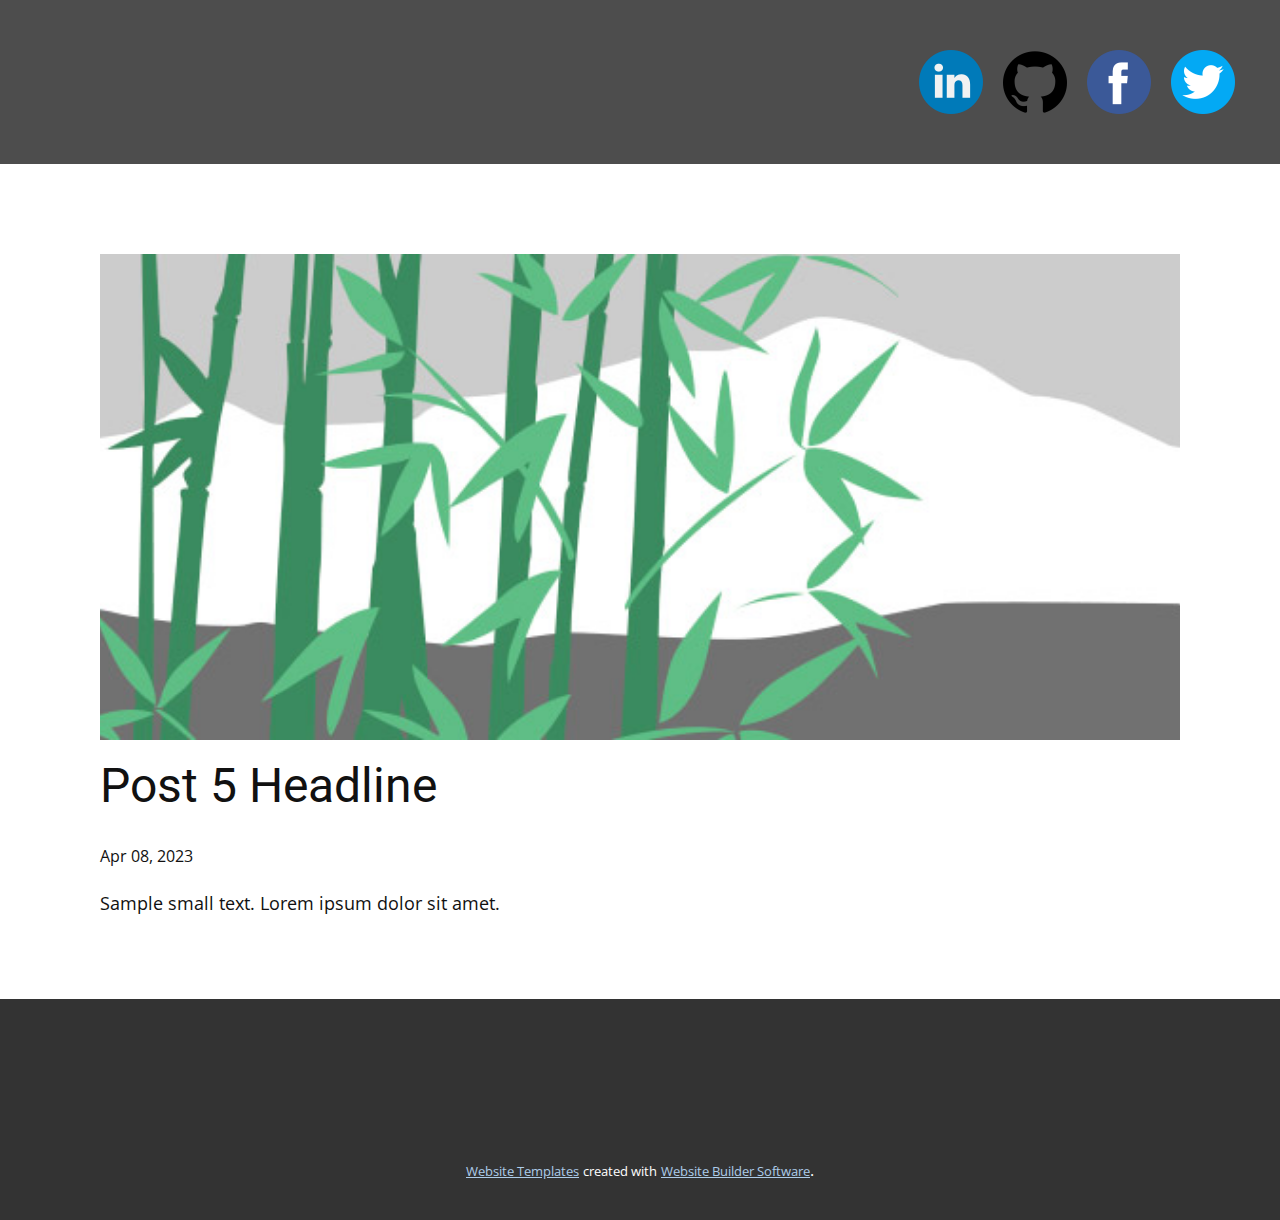
<file: blog/post-4.html>
<!DOCTYPE html>
<html style="font-size: 16px;" lang="en"><head>
    <meta name="viewport" content="width=device-width, initial-scale=1.0">
    <meta charset="utf-8">
    <meta name="keywords" content="Post 1 Headline">
    <meta name="description" content="">
    <title>Post 5 Headline</title>
    <link rel="stylesheet" href="../nicepage.css" media="screen">
<link rel="stylesheet" href="../Post-Template.css" media="screen">
    <script class="u-script" type="text/javascript" src="../jquery.js" defer=""></script>
    <script class="u-script" type="text/javascript" src="../nicepage.js" defer=""></script>
    <meta name="generator" content="Nicepage 5.7.9, nicepage.com">
    <link id="u-theme-google-font" rel="stylesheet" href="https://fonts.googleapis.com/css?family=Roboto:100,100i,300,300i,400,400i,500,500i,700,700i,900,900i|Open+Sans:300,300i,400,400i,500,500i,600,600i,700,700i,800,800i">
    
    
    <script type="application/ld+json">{
		"@context": "http://schema.org",
		"@type": "Organization",
		"name": ""
}</script>
    <meta name="theme-color" content="#478ac9">
  <meta data-intl-tel-input-cdn-path="intlTelInput/"></head>
  <body class="u-body u-xl-mode" data-lang="en"><header class="u-clearfix u-grey-70 u-header u-header" id="sec-28a5"><div class="u-clearfix u-sheet u-valign-middle u-sheet-1"><span class="u-file-icon u-icon u-icon-1" data-href="../facebook.com/manav.tiwari.501" data-target="_blank"><img src="../images/145802.png" alt=""></span><span class="u-file-icon u-icon u-icon-2" data-href="https://github.com/Manavti76" data-target="_blank"><img src="../images/2111432.png" alt=""></span><span class="u-file-icon u-icon u-icon-3" data-href="../www.linkedin.com/in/ manav-tiwari-043481171" data-target="_blank"><img src="../images/145807.png" alt=""></span><span class="u-file-icon u-icon u-icon-4" data-href="https://twitter.com/ManavTi84464501" data-target="_blank"><img src="../images/3670151.png" alt=""></span>
      </div></header>
    <section class="u-align-center u-clearfix u-section-1" id="sec-7da7">
      <div class="u-clearfix u-sheet u-valign-middle-md u-valign-middle-sm u-valign-middle-xs u-sheet-1"><!--post_details--><!--post_details_options_json--><!--{"source":""}--><!--/post_details_options_json--><!--blog_post-->
        <div class="u-container-style u-expanded-width u-post-details u-post-details-1">
          <div class="u-container-layout u-valign-middle u-container-layout-1"><!--blog_post_image-->
            <img alt="" class="u-blog-control u-expanded-width u-image u-image-default u-image-1" src="../images/68f64b9d.jpeg"><!--/blog_post_image--><!--blog_post_header-->
            <h2 class="u-blog-control u-text u-text-1">Post 5 Headline</h2><!--/blog_post_header--><!--blog_post_metadata-->
            <div class="u-blog-control u-metadata u-metadata-1"><!--blog_post_metadata_date-->
              <span class="u-meta-date u-meta-icon">Apr 08, 2023</span><!--/blog_post_metadata_date--><!--blog_post_metadata_category-->
              <!--/blog_post_metadata_category--><!--blog_post_metadata_comments-->
              <!--/blog_post_metadata_comments-->
            </div><!--/blog_post_metadata--><!--blog_post_content-->
            <div class="u-align-justify u-blog-control u-post-content u-text u-text-2 fr-view">
  Sample small text. Lorem ipsum dolor sit amet.
  </div><!--/blog_post_content-->
          </div>
        </div><!--/blog_post--><!--/post_details-->
      </div>
    </section>
    
    
    <footer class="u-align-center u-clearfix u-container-align-center u-footer u-grey-80 u-footer" id="sec-3956"><div class="u-clearfix u-sheet u-sheet-1"></div></footer>
    <section class="u-backlink u-clearfix u-grey-80">
      <a class="u-link" href="https://nicepage.com/website-templates" target="_blank">
        <span>Website Templates</span>
      </a>
      <p class="u-text">
        <span>created with</span>
      </p>
      <a class="u-link" href="" target="_blank">
        <span>Website Builder Software</span>
      </a>. 
    </section>
  
</body></html>
</file>
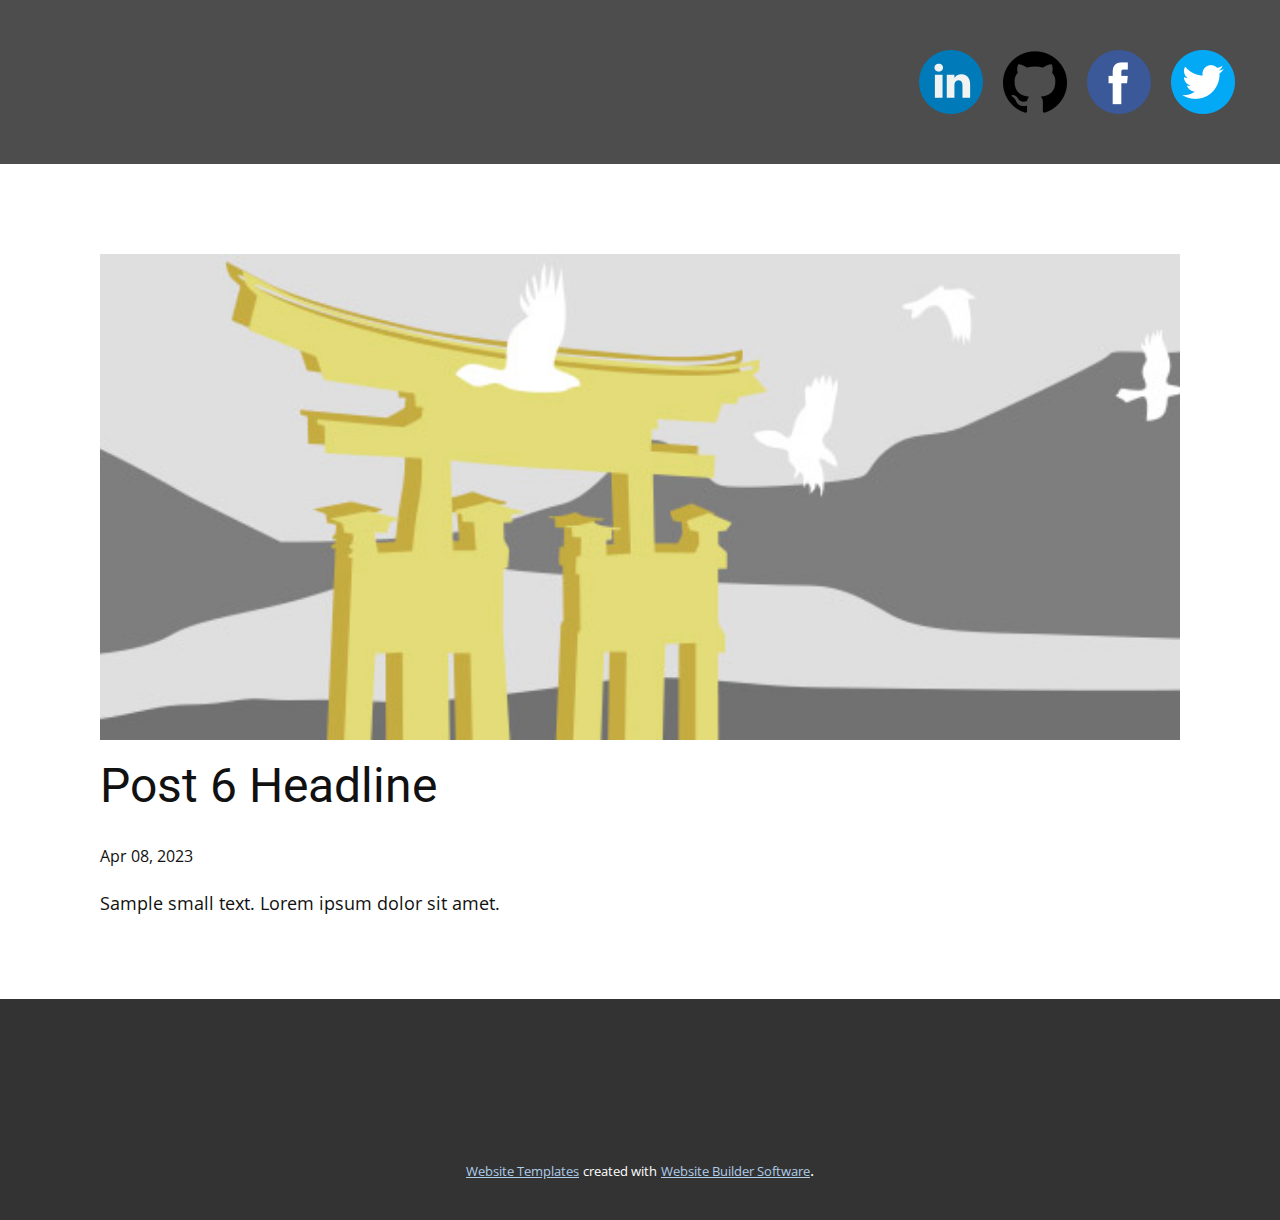
<file: blog/post-5.html>
<!DOCTYPE html>
<html style="font-size: 16px;" lang="en"><head>
    <meta name="viewport" content="width=device-width, initial-scale=1.0">
    <meta charset="utf-8">
    <meta name="keywords" content="Post 1 Headline">
    <meta name="description" content="">
    <title>Post 6 Headline</title>
    <link rel="stylesheet" href="../nicepage.css" media="screen">
<link rel="stylesheet" href="../Post-Template.css" media="screen">
    <script class="u-script" type="text/javascript" src="../jquery.js" defer=""></script>
    <script class="u-script" type="text/javascript" src="../nicepage.js" defer=""></script>
    <meta name="generator" content="Nicepage 5.7.9, nicepage.com">
    <link id="u-theme-google-font" rel="stylesheet" href="https://fonts.googleapis.com/css?family=Roboto:100,100i,300,300i,400,400i,500,500i,700,700i,900,900i|Open+Sans:300,300i,400,400i,500,500i,600,600i,700,700i,800,800i">
    
    
    <script type="application/ld+json">{
		"@context": "http://schema.org",
		"@type": "Organization",
		"name": ""
}</script>
    <meta name="theme-color" content="#478ac9">
  <meta data-intl-tel-input-cdn-path="intlTelInput/"></head>
  <body class="u-body u-xl-mode" data-lang="en"><header class="u-clearfix u-grey-70 u-header u-header" id="sec-28a5"><div class="u-clearfix u-sheet u-valign-middle u-sheet-1"><span class="u-file-icon u-icon u-icon-1" data-href="../facebook.com/manav.tiwari.501" data-target="_blank"><img src="../images/145802.png" alt=""></span><span class="u-file-icon u-icon u-icon-2" data-href="https://github.com/Manavti76" data-target="_blank"><img src="../images/2111432.png" alt=""></span><span class="u-file-icon u-icon u-icon-3" data-href="../www.linkedin.com/in/ manav-tiwari-043481171" data-target="_blank"><img src="../images/145807.png" alt=""></span><span class="u-file-icon u-icon u-icon-4" data-href="https://twitter.com/ManavTi84464501" data-target="_blank"><img src="../images/3670151.png" alt=""></span>
      </div></header>
    <section class="u-align-center u-clearfix u-section-1" id="sec-7da7">
      <div class="u-clearfix u-sheet u-valign-middle-md u-valign-middle-sm u-valign-middle-xs u-sheet-1"><!--post_details--><!--post_details_options_json--><!--{"source":""}--><!--/post_details_options_json--><!--blog_post-->
        <div class="u-container-style u-expanded-width u-post-details u-post-details-1">
          <div class="u-container-layout u-valign-middle u-container-layout-1"><!--blog_post_image-->
            <img alt="" class="u-blog-control u-expanded-width u-image u-image-default u-image-1" src="../images/8ad73f3c.jpeg"><!--/blog_post_image--><!--blog_post_header-->
            <h2 class="u-blog-control u-text u-text-1">Post 6 Headline</h2><!--/blog_post_header--><!--blog_post_metadata-->
            <div class="u-blog-control u-metadata u-metadata-1"><!--blog_post_metadata_date-->
              <span class="u-meta-date u-meta-icon">Apr 08, 2023</span><!--/blog_post_metadata_date--><!--blog_post_metadata_category-->
              <!--/blog_post_metadata_category--><!--blog_post_metadata_comments-->
              <!--/blog_post_metadata_comments-->
            </div><!--/blog_post_metadata--><!--blog_post_content-->
            <div class="u-align-justify u-blog-control u-post-content u-text u-text-2 fr-view">
  Sample small text. Lorem ipsum dolor sit amet.
  </div><!--/blog_post_content-->
          </div>
        </div><!--/blog_post--><!--/post_details-->
      </div>
    </section>
    
    
    <footer class="u-align-center u-clearfix u-container-align-center u-footer u-grey-80 u-footer" id="sec-3956"><div class="u-clearfix u-sheet u-sheet-1"></div></footer>
    <section class="u-backlink u-clearfix u-grey-80">
      <a class="u-link" href="https://nicepage.com/website-templates" target="_blank">
        <span>Website Templates</span>
      </a>
      <p class="u-text">
        <span>created with</span>
      </p>
      <a class="u-link" href="" target="_blank">
        <span>Website Builder Software</span>
      </a>. 
    </section>
  
</body></html>
</file>
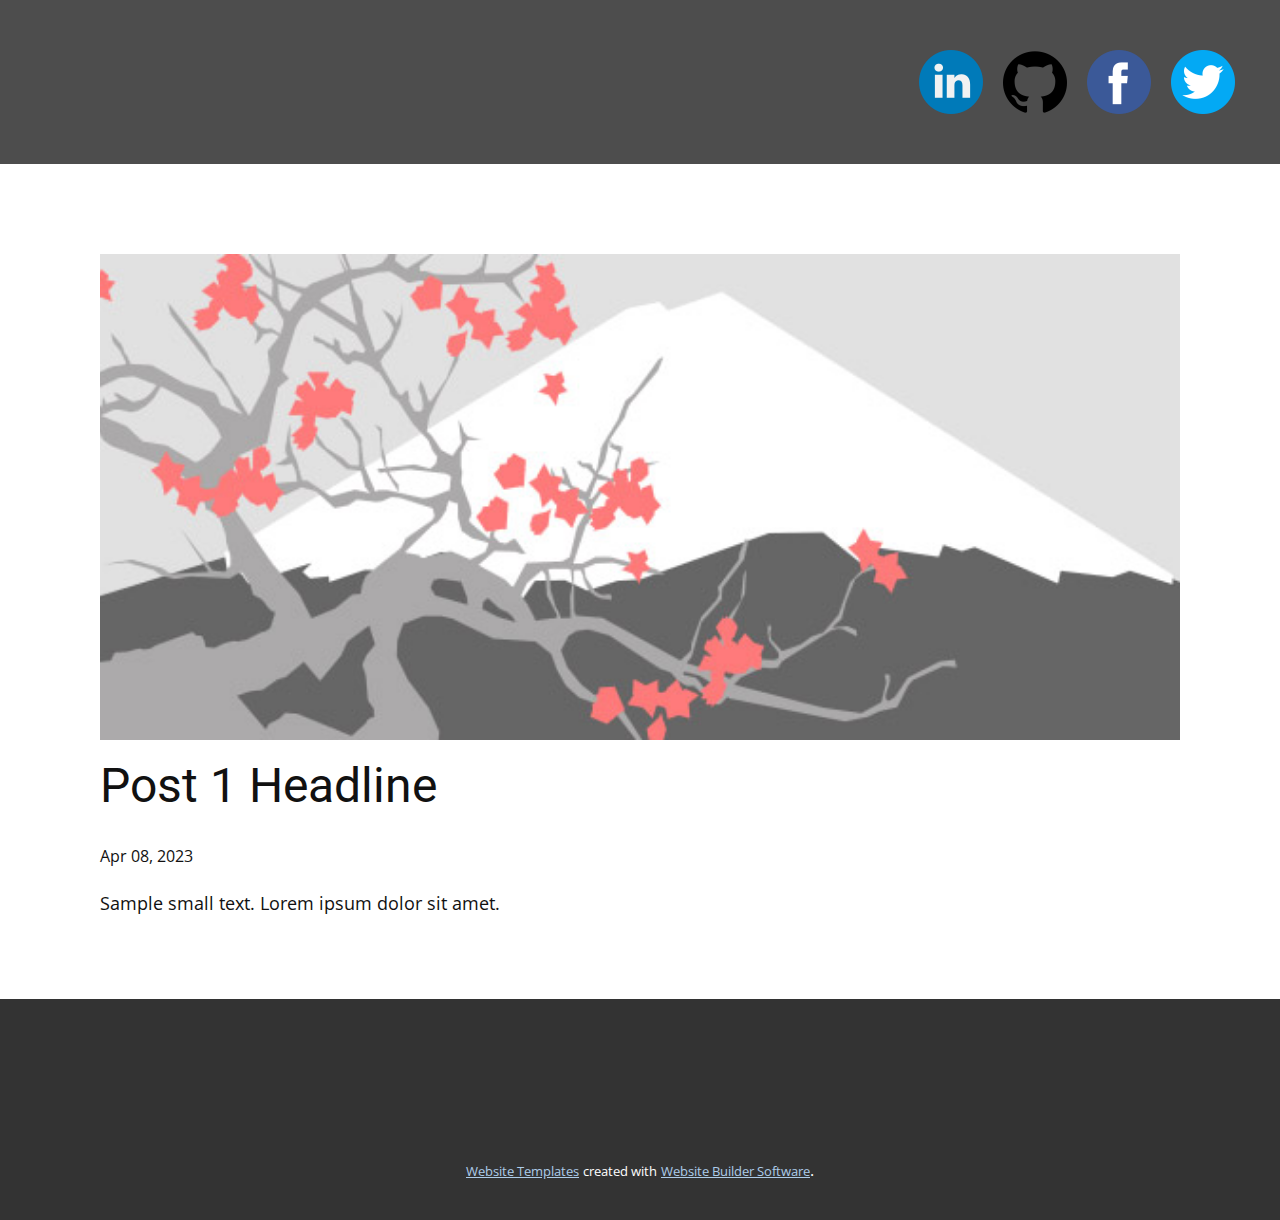
<file: blog/post.html>
<!DOCTYPE html>
<html style="font-size: 16px;" lang="en"><head>
    <meta name="viewport" content="width=device-width, initial-scale=1.0">
    <meta charset="utf-8">
    <meta name="keywords" content="Post 1 Headline">
    <meta name="description" content="">
    <title>Post 1 Headline</title>
    <link rel="stylesheet" href="../nicepage.css" media="screen">
<link rel="stylesheet" href="../Post-Template.css" media="screen">
    <script class="u-script" type="text/javascript" src="../jquery.js" defer=""></script>
    <script class="u-script" type="text/javascript" src="../nicepage.js" defer=""></script>
    <meta name="generator" content="Nicepage 5.7.9, nicepage.com">
    <link id="u-theme-google-font" rel="stylesheet" href="https://fonts.googleapis.com/css?family=Roboto:100,100i,300,300i,400,400i,500,500i,700,700i,900,900i|Open+Sans:300,300i,400,400i,500,500i,600,600i,700,700i,800,800i">
    
    
    <script type="application/ld+json">{
		"@context": "http://schema.org",
		"@type": "Organization",
		"name": ""
}</script>
    <meta name="theme-color" content="#478ac9">
  <meta data-intl-tel-input-cdn-path="intlTelInput/"></head>
  <body class="u-body u-xl-mode" data-lang="en"><header class="u-clearfix u-grey-70 u-header u-header" id="sec-28a5"><div class="u-clearfix u-sheet u-valign-middle u-sheet-1"><span class="u-file-icon u-icon u-icon-1" data-href="../facebook.com/manav.tiwari.501" data-target="_blank"><img src="../images/145802.png" alt=""></span><span class="u-file-icon u-icon u-icon-2" data-href="https://github.com/Manavti76" data-target="_blank"><img src="../images/2111432.png" alt=""></span><span class="u-file-icon u-icon u-icon-3" data-href="../www.linkedin.com/in/ manav-tiwari-043481171" data-target="_blank"><img src="../images/145807.png" alt=""></span><span class="u-file-icon u-icon u-icon-4" data-href="https://twitter.com/ManavTi84464501" data-target="_blank"><img src="../images/3670151.png" alt=""></span>
      </div></header>
    <section class="u-align-center u-clearfix u-section-1" id="sec-7da7">
      <div class="u-clearfix u-sheet u-valign-middle-md u-valign-middle-sm u-valign-middle-xs u-sheet-1"><!--post_details--><!--post_details_options_json--><!--{"source":""}--><!--/post_details_options_json--><!--blog_post-->
        <div class="u-container-style u-expanded-width u-post-details u-post-details-1">
          <div class="u-container-layout u-valign-middle u-container-layout-1"><!--blog_post_image-->
            <img alt="" class="u-blog-control u-expanded-width u-image u-image-default u-image-1" src="../images/0fd3416c.jpeg"><!--/blog_post_image--><!--blog_post_header-->
            <h2 class="u-blog-control u-text u-text-1">Post 1 Headline</h2><!--/blog_post_header--><!--blog_post_metadata-->
            <div class="u-blog-control u-metadata u-metadata-1"><!--blog_post_metadata_date-->
              <span class="u-meta-date u-meta-icon">Apr 08, 2023</span><!--/blog_post_metadata_date--><!--blog_post_metadata_category-->
              <!--/blog_post_metadata_category--><!--blog_post_metadata_comments-->
              <!--/blog_post_metadata_comments-->
            </div><!--/blog_post_metadata--><!--blog_post_content-->
            <div class="u-align-justify u-blog-control u-post-content u-text u-text-2 fr-view">
  Sample small text. Lorem ipsum dolor sit amet.
  </div><!--/blog_post_content-->
          </div>
        </div><!--/blog_post--><!--/post_details-->
      </div>
    </section>
    
    
    <footer class="u-align-center u-clearfix u-container-align-center u-footer u-grey-80 u-footer" id="sec-3956"><div class="u-clearfix u-sheet u-sheet-1"></div></footer>
    <section class="u-backlink u-clearfix u-grey-80">
      <a class="u-link" href="https://nicepage.com/website-templates" target="_blank">
        <span>Website Templates</span>
      </a>
      <p class="u-text">
        <span>created with</span>
      </p>
      <a class="u-link" href="" target="_blank">
        <span>Website Builder Software</span>
      </a>. 
    </section>
  
</body></html>
</file>
<file: Home.css>
.u-section-1 .u-sheet-1 {
  min-height: 1408px;
}

.u-section-1 .u-text-1 {
  margin: -26px auto 0 0;
}

.u-section-1 .u-image-1 {
  width: 360px;
  height: 670px;
  margin: -27px 0 0 auto;
}

.u-section-1 .u-text-2 {
  font-weight: 700;
  text-decoration: underline !important;
  font-size: 1.5rem;
  margin: -566px 509px 0 0;
}

.u-section-1 .u-text-3 {
  margin: 15px 460px 0 0;
}

.u-section-1 .u-text-4 {
  font-weight: 700;
  text-decoration: underline !important;
  margin: 184px 509px 0 0;
}

.u-section-1 .u-btn-1 {
  border-style: solid;
  font-weight: 700;
  text-transform: uppercase;
  font-size: 0.875rem;
  letter-spacing: 1px;
  margin: 41px auto 0 329px;
  padding: 9px 8px 10px 7px;
}

.u-section-1 .u-btn-2 {
  border-style: solid;
  font-weight: 700;
  text-transform: uppercase;
  font-size: 0.875rem;
  letter-spacing: 1px;
  margin: -44px auto 0 164px;
  padding: 9px 61px 9px 59px;
}

.u-section-1 .u-btn-3 {
  border-style: solid;
  font-weight: 700;
  text-transform: uppercase;
  font-size: 0.875rem;
  letter-spacing: 1px;
  margin: -44px auto 60px 0;
  padding: 9px 62px 10px 60px;
}

@media (max-width: 1199px) {
  .u-section-1 .u-text-2 {
    margin-right: 309px;
  }

  .u-section-1 .u-text-3 {
    margin-right: 260px;
  }

  .u-section-1 .u-text-4 {
    margin-right: 309px;
  }

  .u-section-1 .u-btn-1 {
    margin-left: 129px;
  }

  .u-section-1 .u-btn-2 {
    margin-left: 0;
  }
}

@media (max-width: 991px) {
  .u-section-1 .u-text-2 {
    margin-right: 89px;
  }

  .u-section-1 .u-text-3 {
    margin-right: 40px;
  }

  .u-section-1 .u-text-4 {
    margin-right: 89px;
  }

  .u-section-1 .u-btn-1 {
    margin-left: 0;
  }
}

@media (max-width: 767px) {
  .u-section-1 .u-image-1 {
    width: 270px;
    height: 503px;
  }

  .u-section-1 .u-text-2 {
    margin-right: 0;
  }

  .u-section-1 .u-text-3 {
    margin-right: 0;
  }

  .u-section-1 .u-text-4 {
    margin-right: 0;
  }
}

@media (max-width: 575px) {
  .u-section-1 .u-sheet-1 {
    min-height: 1371px;
  }

  .u-section-1 .u-text-2 {
    margin-top: -550px;
  }

  .u-section-1 .u-text-3 {
    margin-top: -92px;
  }
}
</file>
<file: About.css>
.u-section-1 .u-sheet-1 {
  min-height: 400px;
}
</file>
<file: Contact.css>
.u-section-1 .u-sheet-1 {
  min-height: 400px;
}
</file>
<file: Blog-Template.css>
.u-section-1 .u-sheet-1 {
  min-height: 561px;
}

.u-section-1 .u-repeater-1 {
  margin-top: 60px;
  margin-bottom: 60px;
  min-height: 441px;
  grid-template-columns: calc(33.3333% - 15px) calc(33.3333% - 15px) calc(33.3333% - 15px);
  height: auto;
  grid-gap: 22px;
}

.u-section-1 .u-repeater-item-1 {
  background-image: none;
}

.u-section-1 .u-container-layout-1 {
  padding: 30px 20px;
}

.u-section-1 .u-text-1 {
  margin-top: 0;
  margin-bottom: 0;
}

.u-section-1 .u-image-1 {
  height: 222px;
  margin-top: 17px;
  margin-bottom: 0;
}

.u-section-1 .u-text-2 {
  margin-top: 20px;
  margin-bottom: 0;
}

.u-section-1 .u-btn-1 {
  background-image: none;
  border-style: none none solid;
  margin: 17px auto 0 0;
  padding: 0;
}

.u-section-1 .u-container-layout-2 {
  padding: 30px 20px;
}

.u-section-1 .u-text-3 {
  margin-top: 0;
  margin-bottom: 0;
}

.u-section-1 .u-image-2 {
  height: 222px;
  margin-top: 17px;
  margin-bottom: 0;
}

.u-section-1 .u-text-4 {
  margin-top: 20px;
  margin-bottom: 0;
}

.u-section-1 .u-btn-2 {
  background-image: none;
  border-style: none none solid;
  margin: 17px auto 0 0;
  padding: 0;
}

.u-section-1 .u-container-layout-3 {
  padding: 30px 20px;
}

.u-section-1 .u-text-5 {
  margin-top: 0;
  margin-bottom: 0;
}

.u-section-1 .u-image-3 {
  height: 222px;
  margin-top: 17px;
  margin-bottom: 0;
}

.u-section-1 .u-text-6 {
  margin-top: 20px;
  margin-bottom: 0;
}

.u-section-1 .u-btn-3 {
  background-image: none;
  border-style: none none solid;
  margin: 17px auto 0 0;
  padding: 0;
}

@media (max-width: 1199px) {
  .u-section-1 .u-sheet-1 {
    min-height: 484px;
  }

  .u-section-1 .u-repeater-1 {
    min-height: 364px;
    grid-template-columns: repeat(3, calc(33.333333333333336% - 15px));
  }
}

@media (max-width: 991px) {
  .u-section-1 .u-sheet-1 {
    min-height: 956px;
  }

  .u-section-1 .u-repeater-1 {
    min-height: 836px;
    grid-template-columns: repeat(2, calc(50% - 11.25px));
  }
}

@media (max-width: 767px) {
  .u-section-1 .u-repeater-1 {
    grid-template-columns: 100%;
  }

  .u-section-1 .u-container-layout-1 {
    padding-left: 10px;
    padding-right: 10px;
  }

  .u-section-1 .u-image-1 {
    height: 278px;
  }

  .u-section-1 .u-container-layout-2 {
    padding-left: 10px;
    padding-right: 10px;
  }

  .u-section-1 .u-image-2 {
    height: 278px;
  }

  .u-section-1 .u-container-layout-3 {
    padding-left: 10px;
    padding-right: 10px;
  }

  .u-section-1 .u-image-3 {
    height: 278px;
  }
}
</file>
<file: Post-Template.css>
.u-section-1 .u-sheet-1 {
  min-height: 835px;
}

.u-section-1 .u-post-details-1 {
  min-height: 375px;
  margin-top: 60px;
  margin-bottom: -10px;
}

.u-section-1 .u-container-layout-1 {
  padding: 30px;
}

.u-section-1 .u-image-1 {
  height: 486px;
  margin-top: 0;
  margin-bottom: 0;
  margin-left: 0;
}

.u-section-1 .u-text-1 {
  margin-top: 20px;
  margin-bottom: 0;
  margin-left: 0;
}

.u-section-1 .u-metadata-1 {
  margin-top: 30px;
  margin-bottom: 0;
  margin-left: 0;
}

.u-section-1 .u-text-2 {
  margin-bottom: 0;
  margin-top: 20px;
  margin-left: 0;
}

@media (max-width: 1199px) {
  .u-section-1 .u-image-1 {
    margin-left: initial;
  }
}

@media (max-width: 991px) {
  .u-section-1 .u-sheet-1 {
    min-height: 782px;
  }

  .u-section-1 .u-post-details-1 {
    margin-bottom: 60px;
  }

  .u-section-1 .u-image-1 {
    height: 423px;
    margin-left: initial;
  }
}

@media (max-width: 767px) {
  .u-section-1 .u-sheet-1 {
    min-height: 722px;
  }

  .u-section-1 .u-container-layout-1 {
    padding-left: 10px;
    padding-right: 10px;
  }

  .u-section-1 .u-image-1 {
    height: 354px;
    margin-top: 9px;
    margin-left: initial;
  }
}

@media (max-width: 575px) {
  .u-section-1 .u-sheet-1 {
    min-height: 656px;
  }

  .u-section-1 .u-image-1 {
    height: 275px;
    margin-left: initial;
  }
}
</file>
